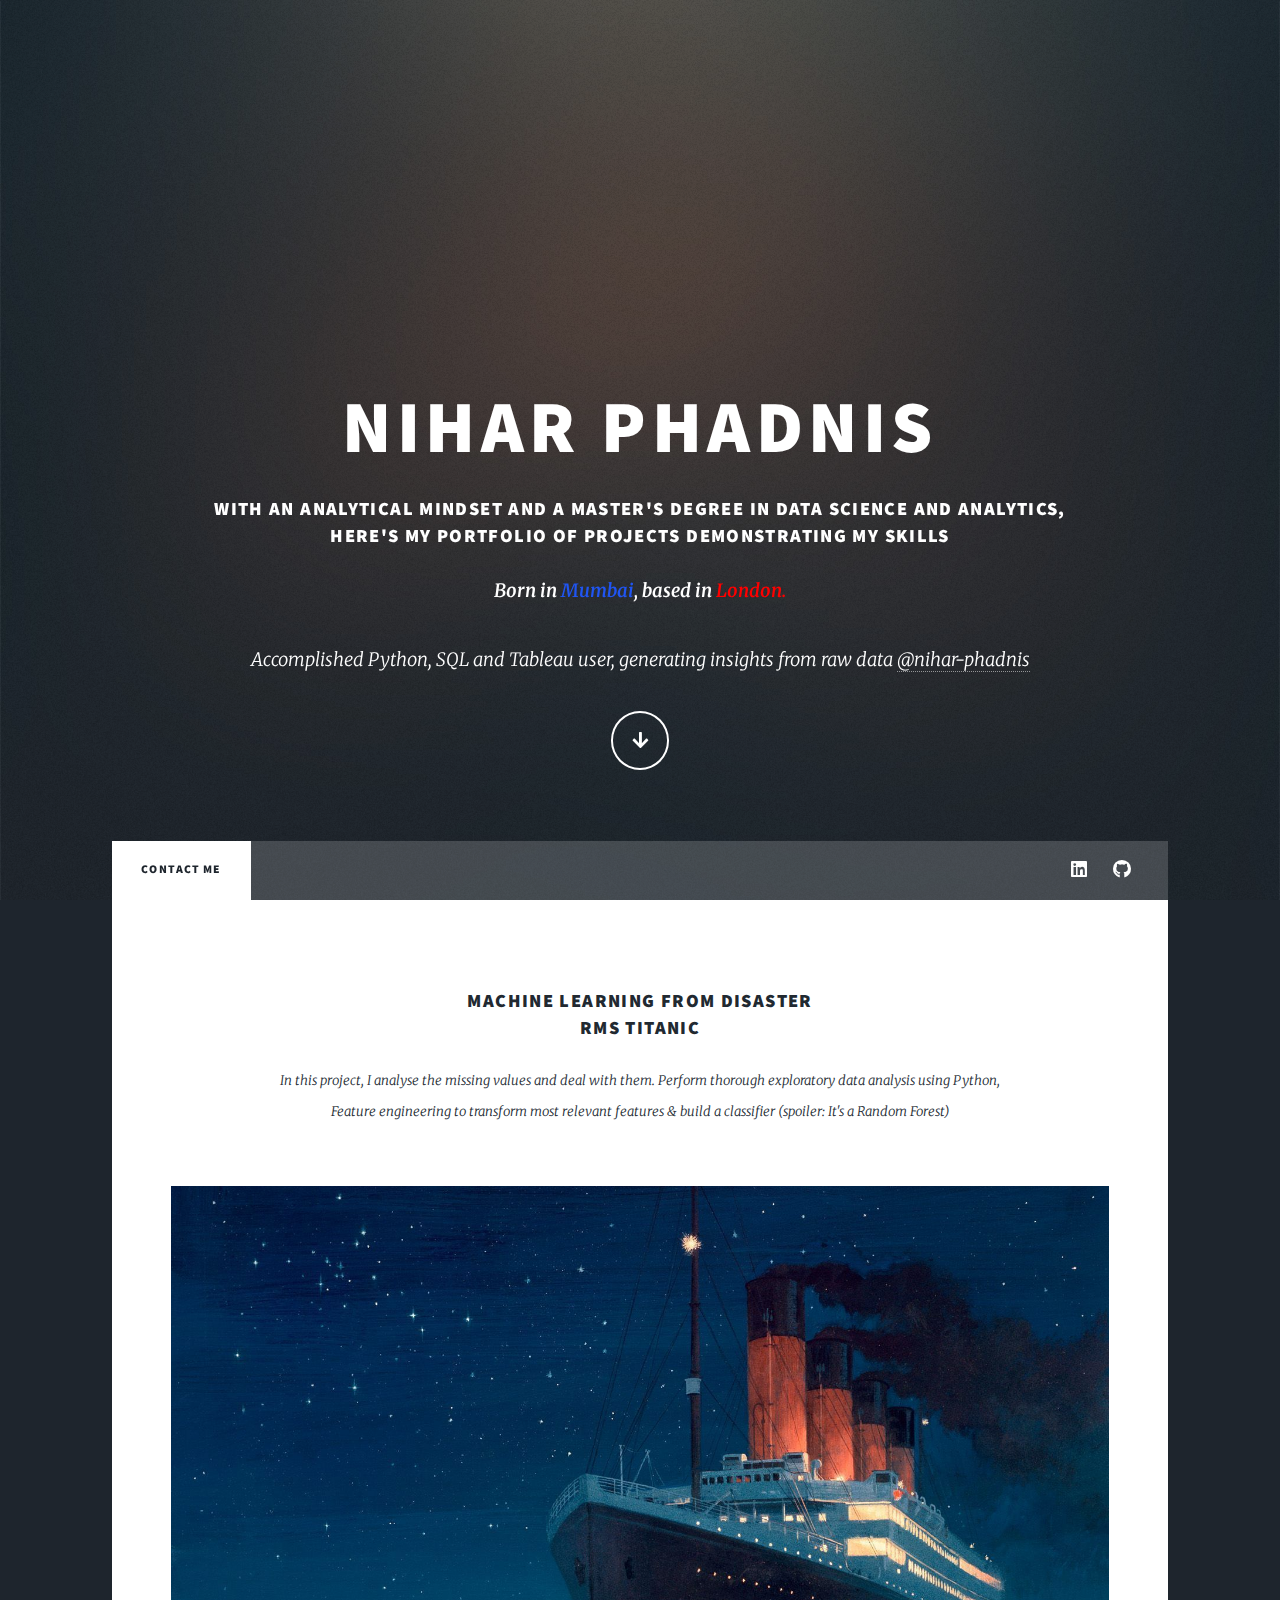
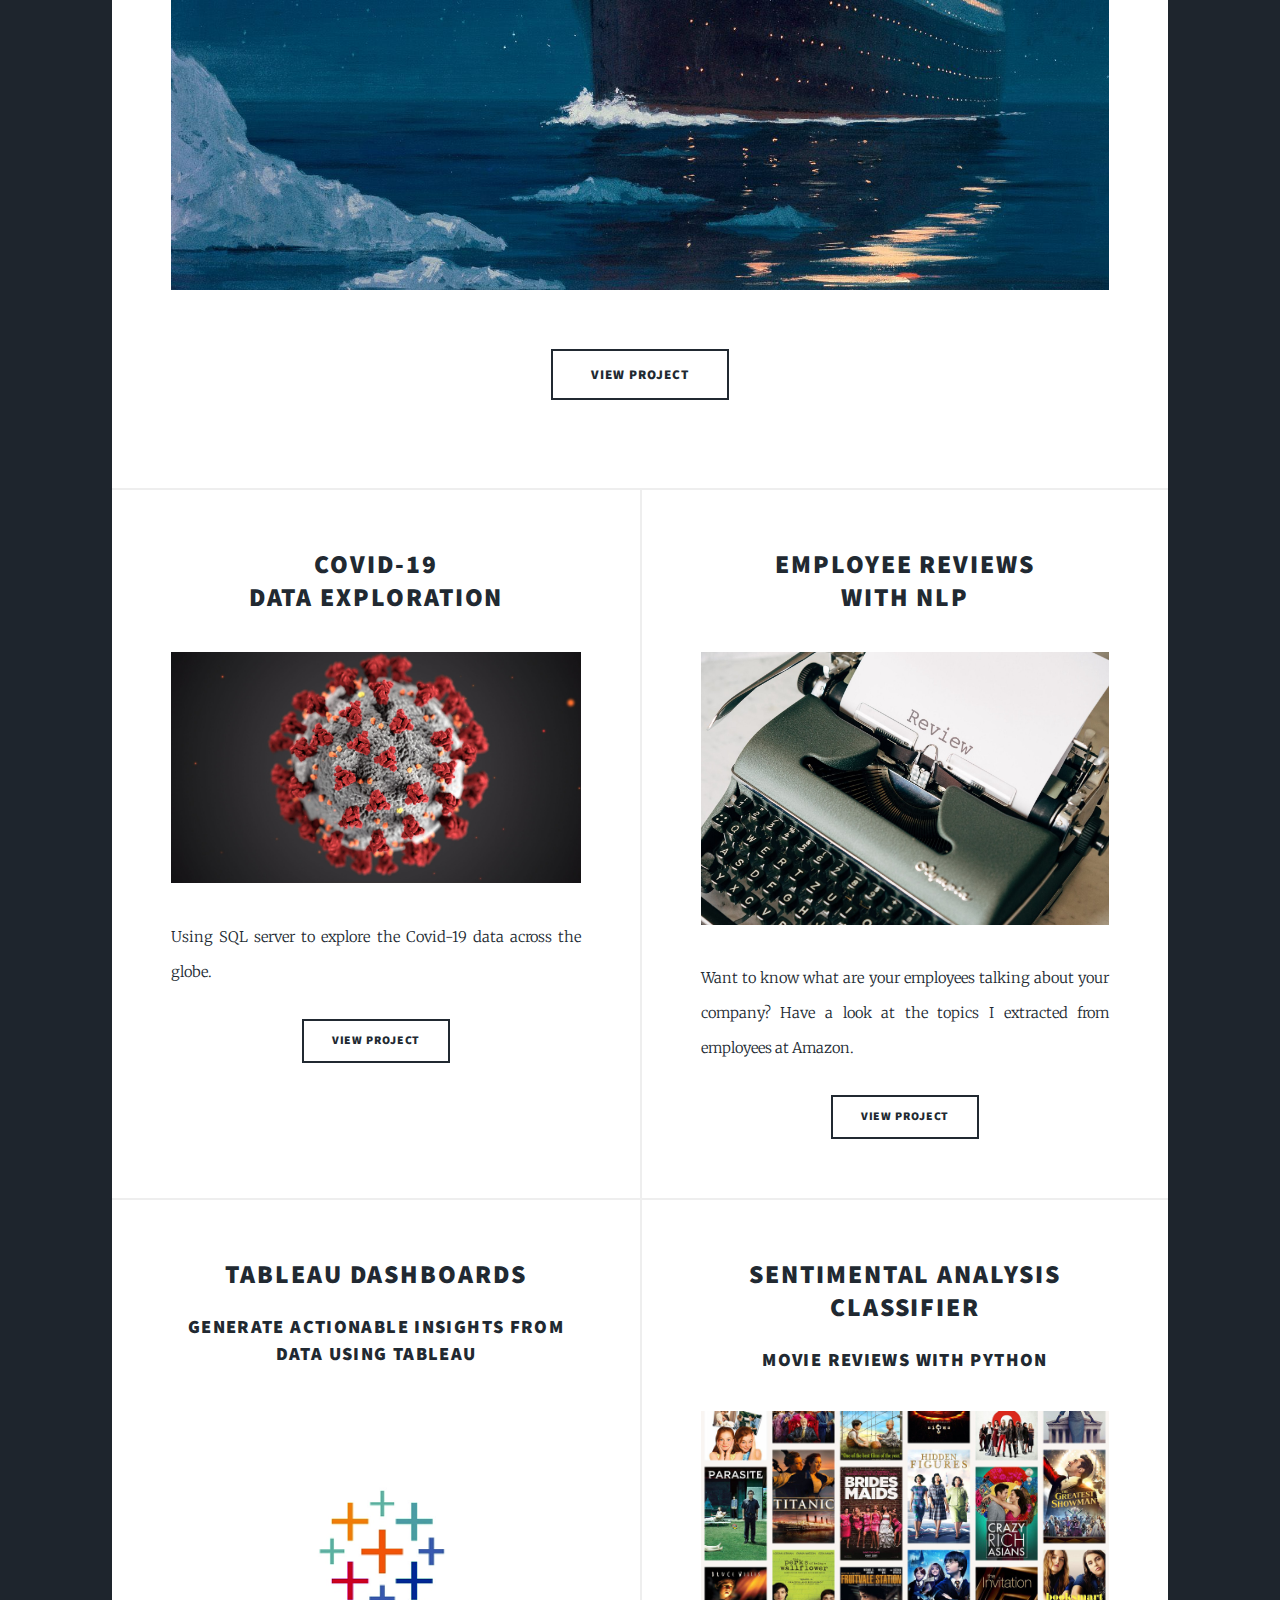
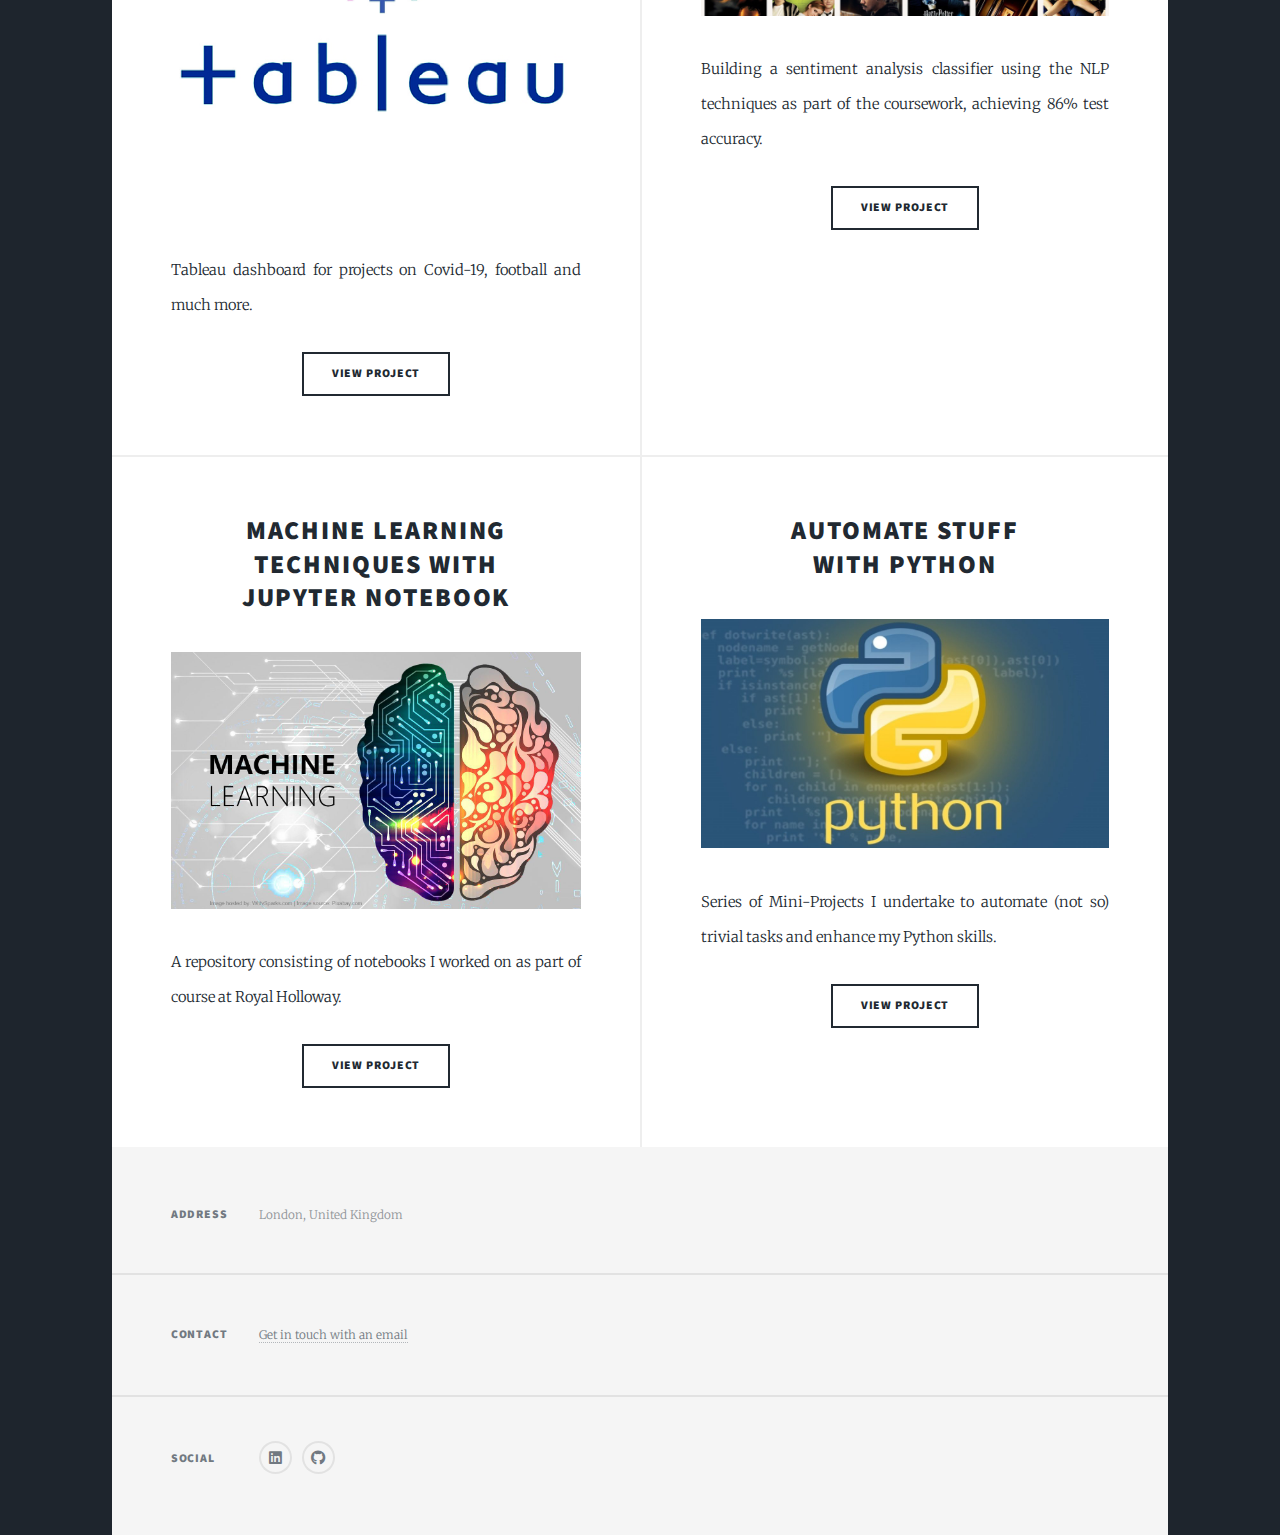
<file: index.html>
<!DOCTYPE HTML>
<!--
	Massively by HTML5 UP
	html5up.net | @ajlkn
	Free for personal and commercial use under the CCA 3.0 license (html5up.net/license)
-->
<html>
	<head>
		<title>Nihar's Portfolio</title>
		<meta charset="utf-8" />
		<meta name="viewport" content="width=device-width, initial-scale=1, user-scalable=no" />
		<link rel="stylesheet" href="assets/css/main.css" />
		<!-- Global site tag (gtag.js) - Google Analytics -->
		<script async src="https://www.googletagmanager.com/gtag/js?id=G-KE2RTZ4W8H"></script>
		<script>
 		 window.dataLayer = window.dataLayer || [];
  		function gtag(){dataLayer.push(arguments);}
  		gtag('js', new Date());

  		gtag('config', 'G-KE2RTZ4W8H');
		</script>
		<noscript><link rel="stylesheet" href="assets/css/noscript.css" /></noscript>
	</head>
	<body class="is-preload">

		<!-- Wrapper -->
			<div id="wrapper" class="fade-in">

				<!-- Intro -->
					<div id="intro">
						<h1> Nihar Phadnis<br /> </h1>
						<h3>With an analytical mindset and a master's degree in Data Science and Analytics, <br /> here's my Portfolio of projects demonstrating my skills <br /></h3> 
						<p><b> Born in <span style="color:rgb(32, 85, 243) "> Mumbai</span>, based in <span style="color:red">London.</span> <br /></b></p>
						<p>Accomplished Python, SQL and Tableau user, generating insights from raw data <a href="https://github.com/nihar-phadnis">@nihar-phadnis</a> <br />
						</p>
						<ul class="actions">
							<li><a href="#header" class="button icon solid solo fa-arrow-down scrolly">Continue</a></li>
						</ul>
					</div>

				<!-- Header -->
					<header id="header">
						<a style="color:yellow;" href="index.html" class="logo">Portfolio Projects</a>
					</header>

				<Nav>
					<nav id="nav">
						<ul class="links">
						<li class="active"><a href="mailto: niharphadnis22@gmail.com">Contact me</a></li>
						<!--<li><a href="generic.html">Generic Page</a></li>
							<li><a href="elements.html">Elements Reference</a></li> -->
						</ul> 
						<ul class="icons">
							<!-- <li><a href="#" class="icon brands fa-twitter"><span class="label">Twitter</span></a></li>-->
							<li><a href="https://www.linkedin.com/in/nihar-phadnis/" class="icon brands alt fa-linkedin"><span class="label">linkedin</span></a></li>
							<!--<li><a href="#" class="icon brands fa-instagram"><span class="label">Instagram</span></a></li> -->
							<li><a href="https://github.com/nihar-phadnis" class="icon brands fa-github"><span class="label">GitHub</span></a></li>
						</ul>
					</nav>

				<!-- Main -->
					<div id="main">

						<!-- Featured Post -->
							<article class="post featured">
								<header class="major">
		
									<h3><a href="https://github.com/nihar-phadnis/Titanic-Machine-learning-from-Disaster">Machine learning from Disaster<br />
									RMS Titanic</a></h3>
									<p>In this project, I analyse the missing values and deal with them. Perform thorough exploratory data analysis using Python, <br /> Feature engineering to transform most relevant features & build a classifier (spoiler: It's a Random Forest) </p>
								</header>
								<a href="https://github.com/nihar-phadnis/Titanic-Machine-learning-from-Disaster" class="image main"><img src="images/titanic.jpg" alt="" /></a>
								<ul class="actions special">
									<li><a href="https://github.com/nihar-phadnis/Titanic-Machine-learning-from-Disaster" class="button large">View Project</a></li>
								</ul>
							</article>

						<!-- Posts -->
							<section class="posts">
								<article>
									<header>
										
										<h2><a href="https://github.com/nihar-phadnis/SQL-/blob/main/Data%20Exploration.sql">Covid-19<br />
										Data Exploration</a></h2>
									</header>
									<a href="https://github.com/nihar-phadnis/SQL-/blob/main/Data%20Exploration.sql" class="image fit"><img src="images/covid.jpg" alt="" /></a>
									<p>Using SQL server to explore the Covid-19 data across the globe.</p>
									<ul class="actions special">
										<li><a href="https://github.com/nihar-phadnis/SQL-/blob/main/Data%20Exploration.sql" class="button">View Project</a></li>
									</ul>
								</article>
								<article>
									<header>
										
										<h2><a href="https://github.com/nihar-phadnis/Analysing-employee-reviews-using-NLP-models-LDA-">Employee reviews <br />
											with NLP</a></h2>
									</header>
									<a href="https://github.com/nihar-phadnis/Analysing-employee-reviews-using-NLP-models-LDA-" class="image fit"><img src="images/employee_review.jpg" alt="" /></a>
									<p>Want to know what are your employees talking about your company? Have a look at the topics I extracted from employees at Amazon.</p>
									<ul class="actions special">
										<li><a href="https://github.com/nihar-phadnis/Analysing-employee-reviews-using-NLP-models-LDA-" class="button">View Project</a></li>
									</ul>
								</article>
								<article>
									<header>
								
										<h2><a href="https://public.tableau.com/app/profile/nihar.phadnis#!/?newProfile=&activeTab=0">Tableau Dashboards<br /></a></h2>
										<h3> Generate actionable insights from Data using Tableau </h3>
									</header>
									<a href="https://public.tableau.com/app/profile/nihar.phadnis#!/?newProfile=&activeTab=0" class="image fit"><img src="images/Tableau.jpg" alt="" /></a>
									<p>Tableau dashboard for projects on Covid-19, football and much more.</p>
									<ul class="actions special">
										<li><a href="https://public.tableau.com/app/profile/nihar.phadnis#!/?newProfile=&activeTab=0" class="button">View Project</a></li>
									</ul>
								</article>
								<article>
									<header>
										
										<h2><a href="https://github.com/nihar-phadnis/Jupyter-Notebooks-and-Python/blob/main/sentiment_analysis.ipynb">Sentimental analysis classifier<br /></a></h2>
										<h3>Movie reviews with Python</h3>
									</header>
									<a href="https://github.com/nihar-phadnis/Jupyter-Notebooks-and-Python/blob/main/sentiment_analysis.ipynb" class="image fit"><img src="images/movies.jpg" alt="" /></a>
									<p>Building a sentiment analysis classifier using the NLP techniques as part of the coursework, achieving 86% test accuracy.</p>
									<ul class="actions special">
										<li><a href="https://github.com/nihar-phadnis/Jupyter-Notebooks-and-Python/blob/main/sentiment_analysis.ipynb" class="button">View Project</a></li>
									</ul>
								</article>
								<article>
									<header>
										<h2><a href="https://github.com/nihar-phadnis/Jupyter-Notebooks-and-Python">Machine learning techniques with <br />
										Jupyter Notebook</a></h2>
									</header>
									<a href="https://github.com/nihar-phadnis/Jupyter-Notebooks-and-Python" class="image fit"><img src="images/ml.jpg" alt="" /></a>
									<p>A repository consisting of notebooks I worked on as part of course at Royal Holloway.</p>
									<ul class="actions special">
										<li><a href="https://github.com/nihar-phadnis/Jupyter-Notebooks-and-Python" class="button">View Project</a></li>
									</ul>
								</article>
								<article>
									<header>
										<h2><a href="https://github.com/nihar-phadnis/Automate-stuff-using-python">Automate Stuff<br />
										with Python</a></h2>
									</header>
									<a href="https://github.com/nihar-phadnis/Automate-stuff-using-python" class="image fit"><img src="images/python.jpg" alt="" /></a>
									<p>Series of Mini-Projects I undertake to automate (not so) trivial tasks and enhance my Python skills.</p>
									<ul class="actions special">
										<li><a href="https://github.com/nihar-phadnis/Automate-stuff-using-python" class="button">View Project</a></li>
									</ul>
								</article>
							</section>

						<!-- Footer -->
							<!-- <footer>
								<div class="pagination">
									<a href="#" class="previous">Prev</a>
									<a href="#" class="page active">1</a>
									<a href="#" class="page">2</a>
									<a href="#" class="page">3</a>
									<span class="extra">&hellip;</span>
									<a href="#" class="page">8</a>
									<a href="#" class="page">9</a>
									<a href="#" class="page">10</a>
									<a href="#" class="next">Next</a>
								</div>
							</footer> -->

					</div>

				<!-- Footer -->
					<footer id="footer">
						<!-- <section>
							<form method="post" action="#">
								<div class="fields">
									<div class="field">
										<label for="name">Name</label>
										<input type="text" name="name" id="name" />
									</div>
									<div class="field">
										<label for="email">Email</label>
										<input type="text" name="email" id="email" />
									</div>
									<div class="field">
										<label for="message">Message</label>
										<textarea name="message" id="message" rows="3"></textarea>
									</div>
								</div>
								<ul class="actions">
									<li><input type="submit" value="Send Message" /></li>
								</ul>
							</form>
						</section> -->
						<section class="split contact">
							<section class="alt">
								<h3>Address</h3>
								<p>London, United Kingdom</p>
							</section>
							<!-- <section>
								<h3>Phone</h3>
								<p><a href="#">(000) 000-0000</a></p> 
							</section> -->
							<section>
								<h3>Contact</h3>
								<p><a href="mailto:niharphadnis22@gmail.com">Get in touch with an email</a></p>
							</section>
							<section>
								<h3>Social</h3>
								<ul class="icons alt">
									<!-- <li><a href="#" class="icon brands alt fa-twitter"><span class="label">Twitter</span></a></li> -->
									<li><a href="https://www.linkedin.com/in/nihar-phadnis/" class="icon brands alt fa-linkedin"><span class="label">linkedin</span></a></li>
									<!-- <li><a href="#" class="icon brands alt fa-instagram"><span class="label">Instagram</span></a></li> -->
									<li><a href="https://github.com/nihar-phadnis" class="icon brands alt fa-github"><span class="label">GitHub</span></a></li>
								</ul>
							</section>
						</section>
					</footer>

				<!-- Copyright -->
					<!-- <div id="copyright">
						<ul><li>&copy; Untitled</li><li>Design: <a href="https://html5up.net">HTML5 UP</a></li></ul>
					</div> -->

			</div>

		<!-- Scripts -->
			<script src="assets/js/jquery.min.js"></script>
			<script src="assets/js/jquery.scrollex.min.js"></script>
			<script src="assets/js/jquery.scrolly.min.js"></script>
			<script src="assets/js/browser.min.js"></script>
			<script src="assets/js/breakpoints.min.js"></script>
			<script src="assets/js/util.js"></script>
			<script src="assets/js/main.js"></script>

	</body>
</html>
</file>
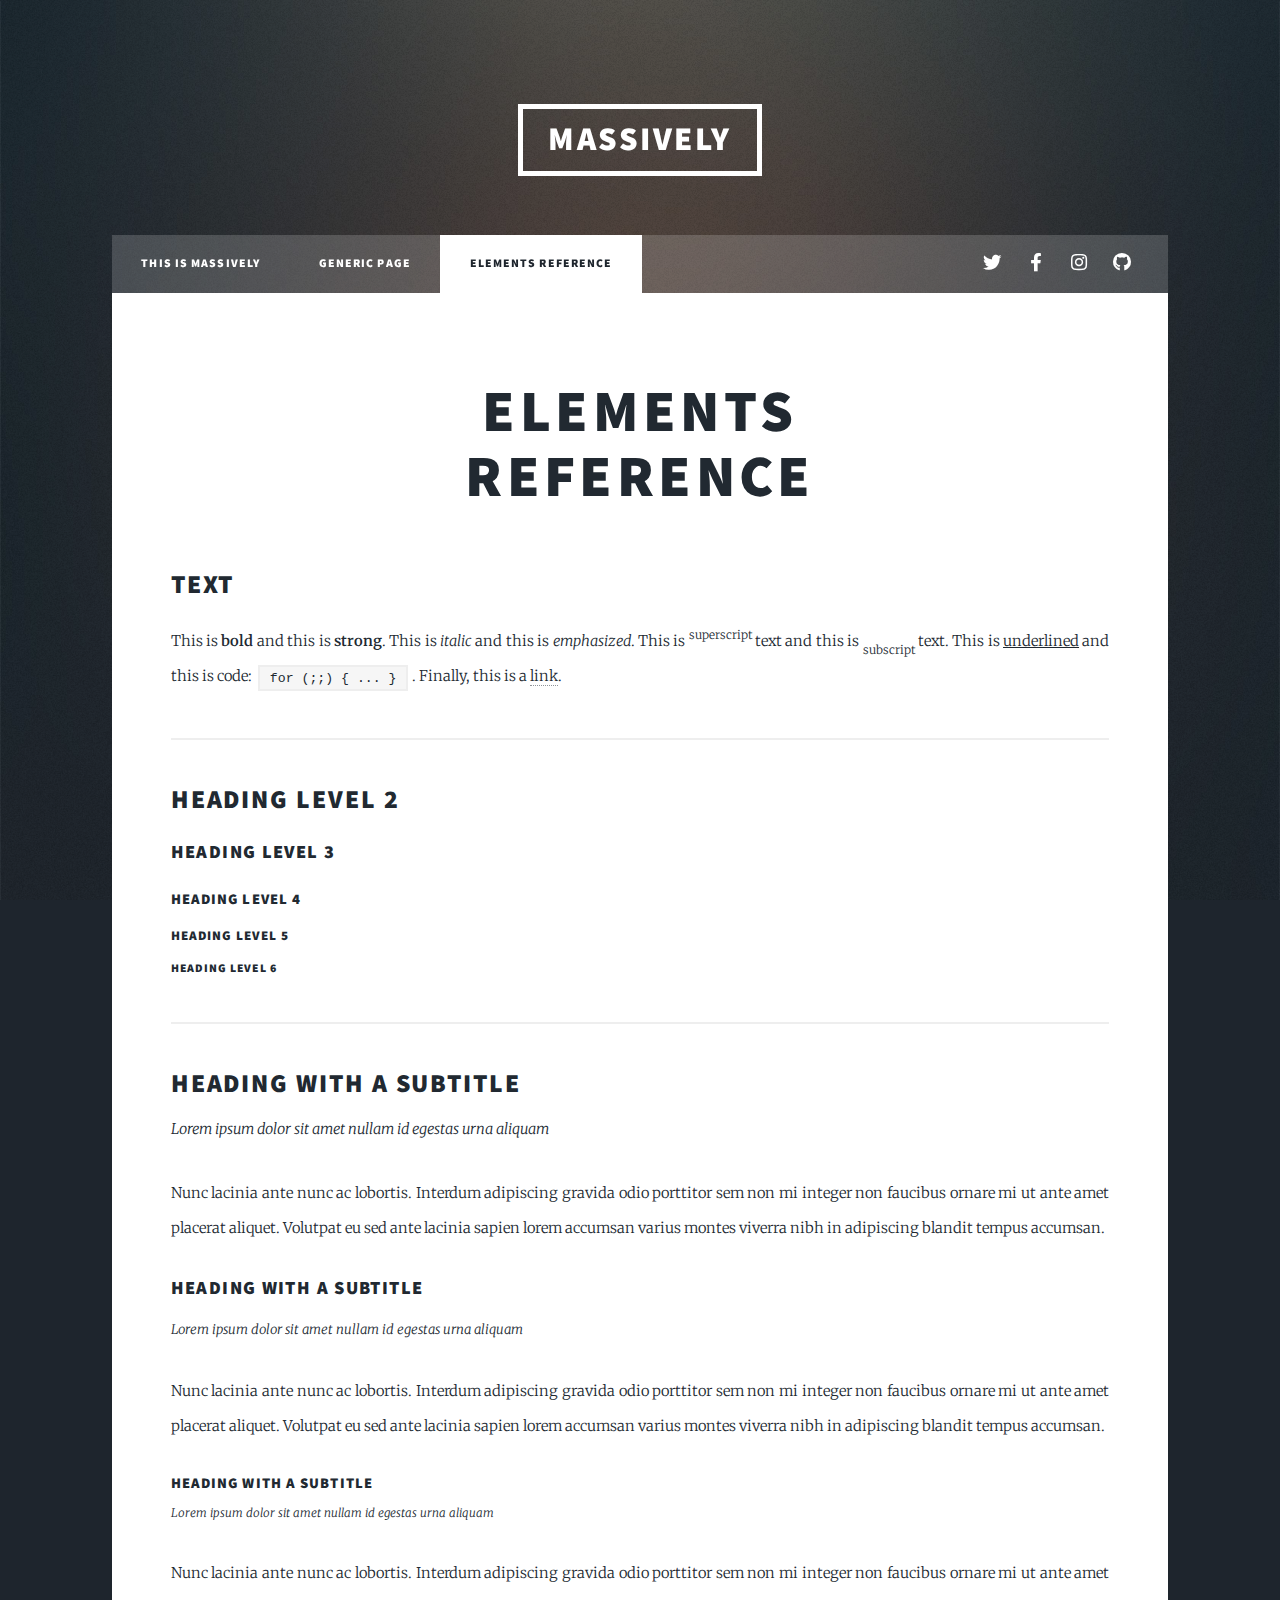
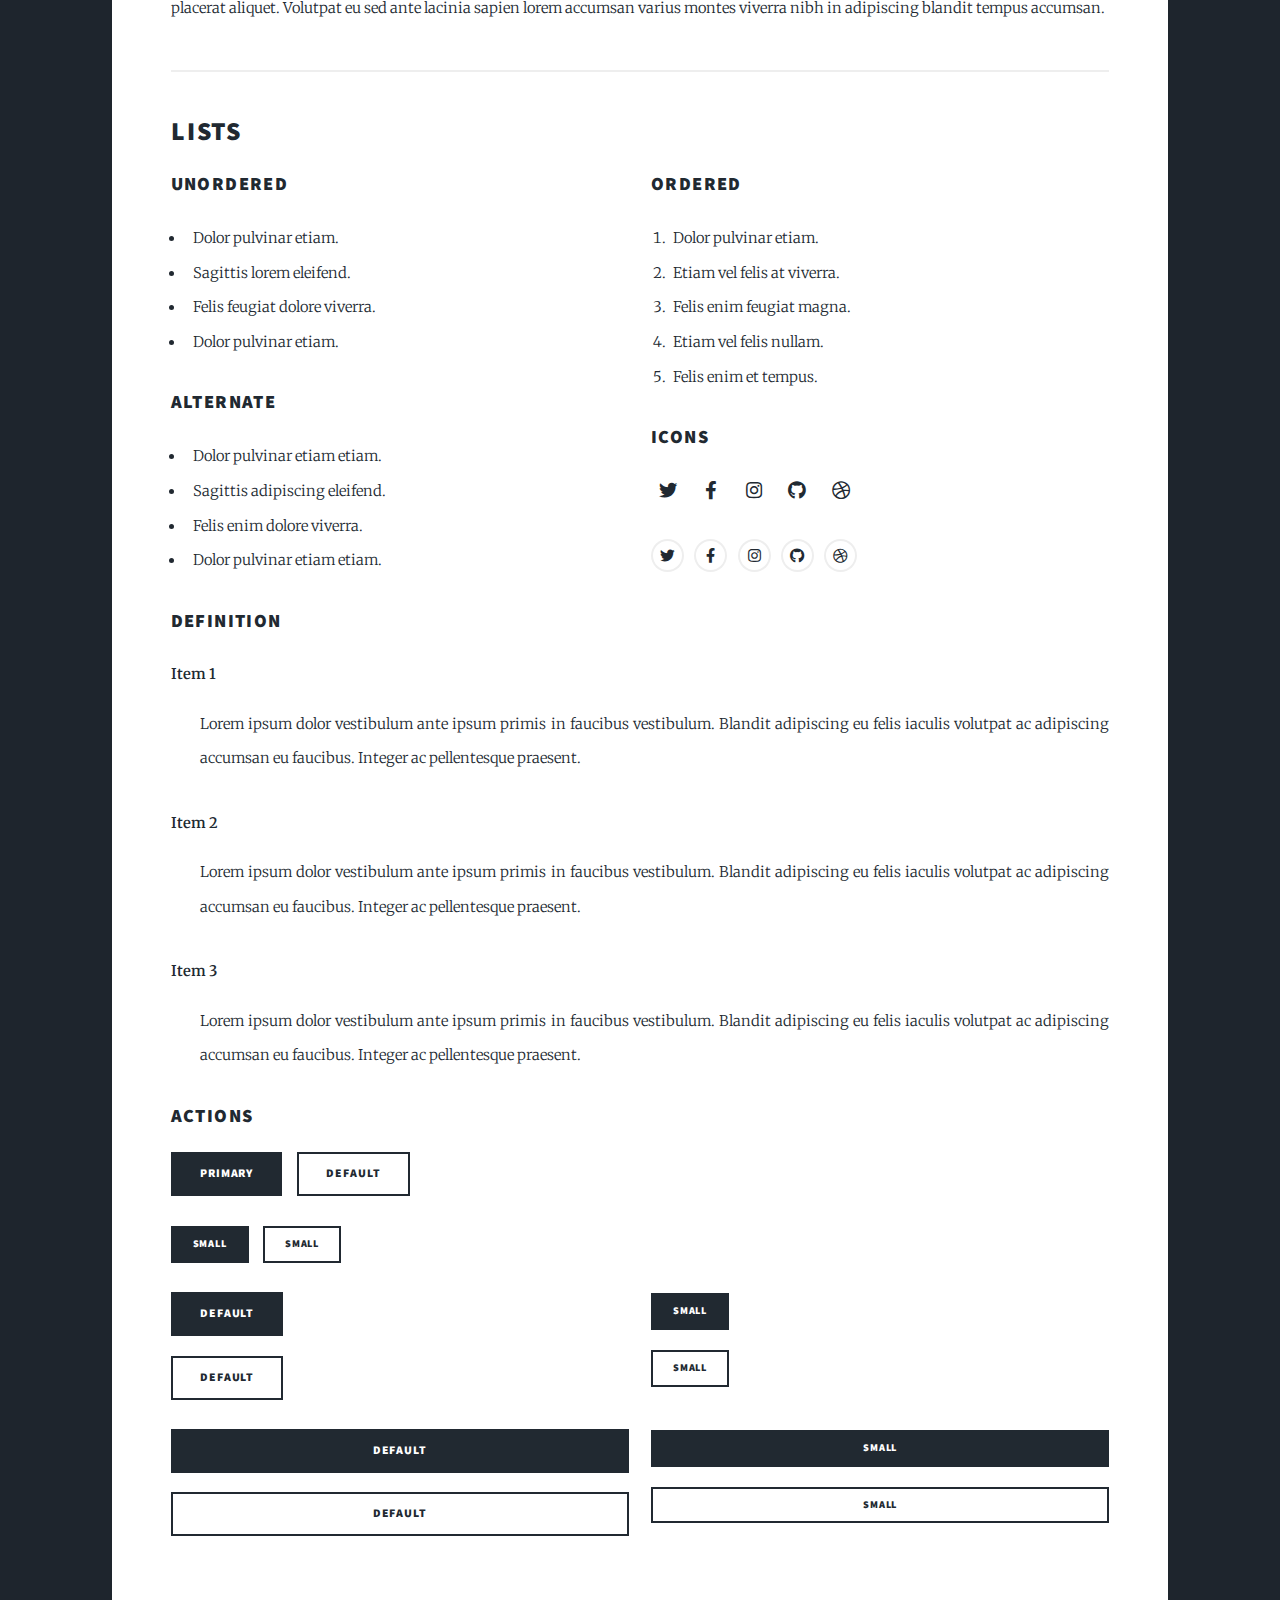
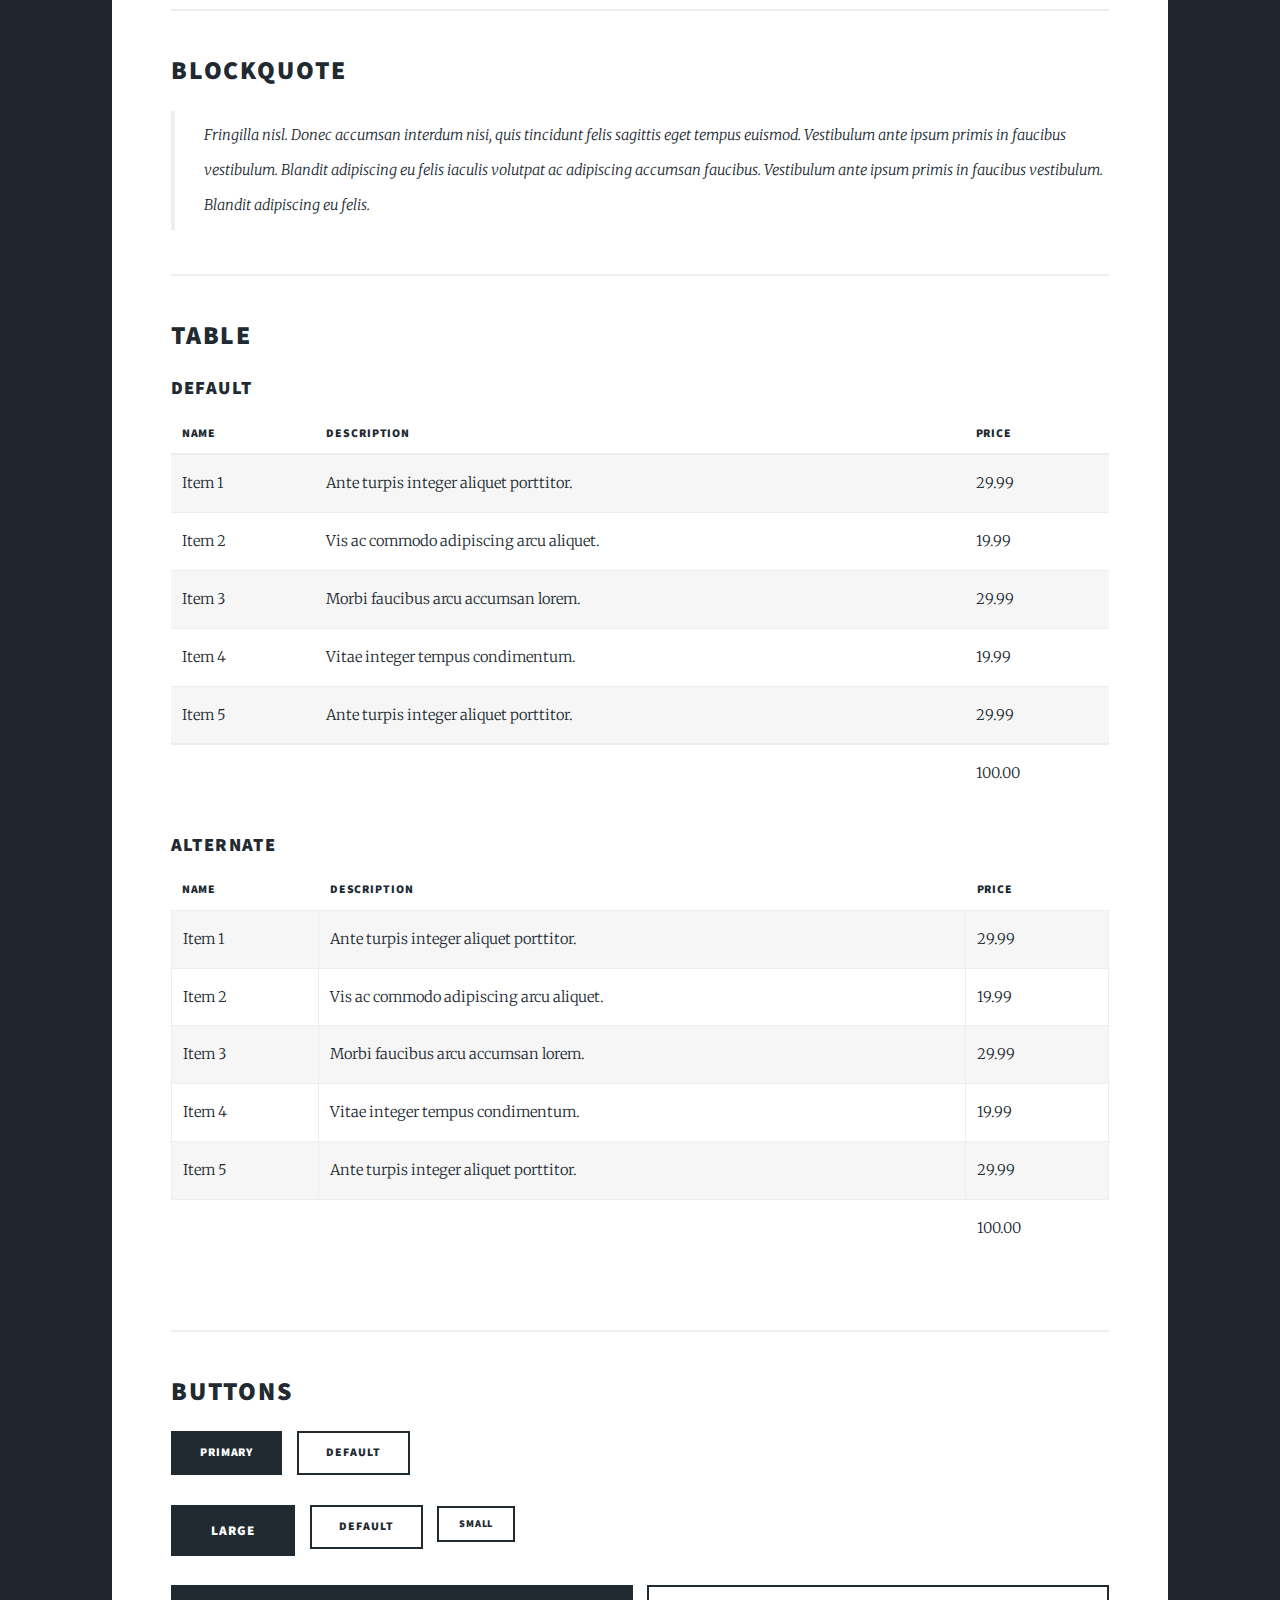
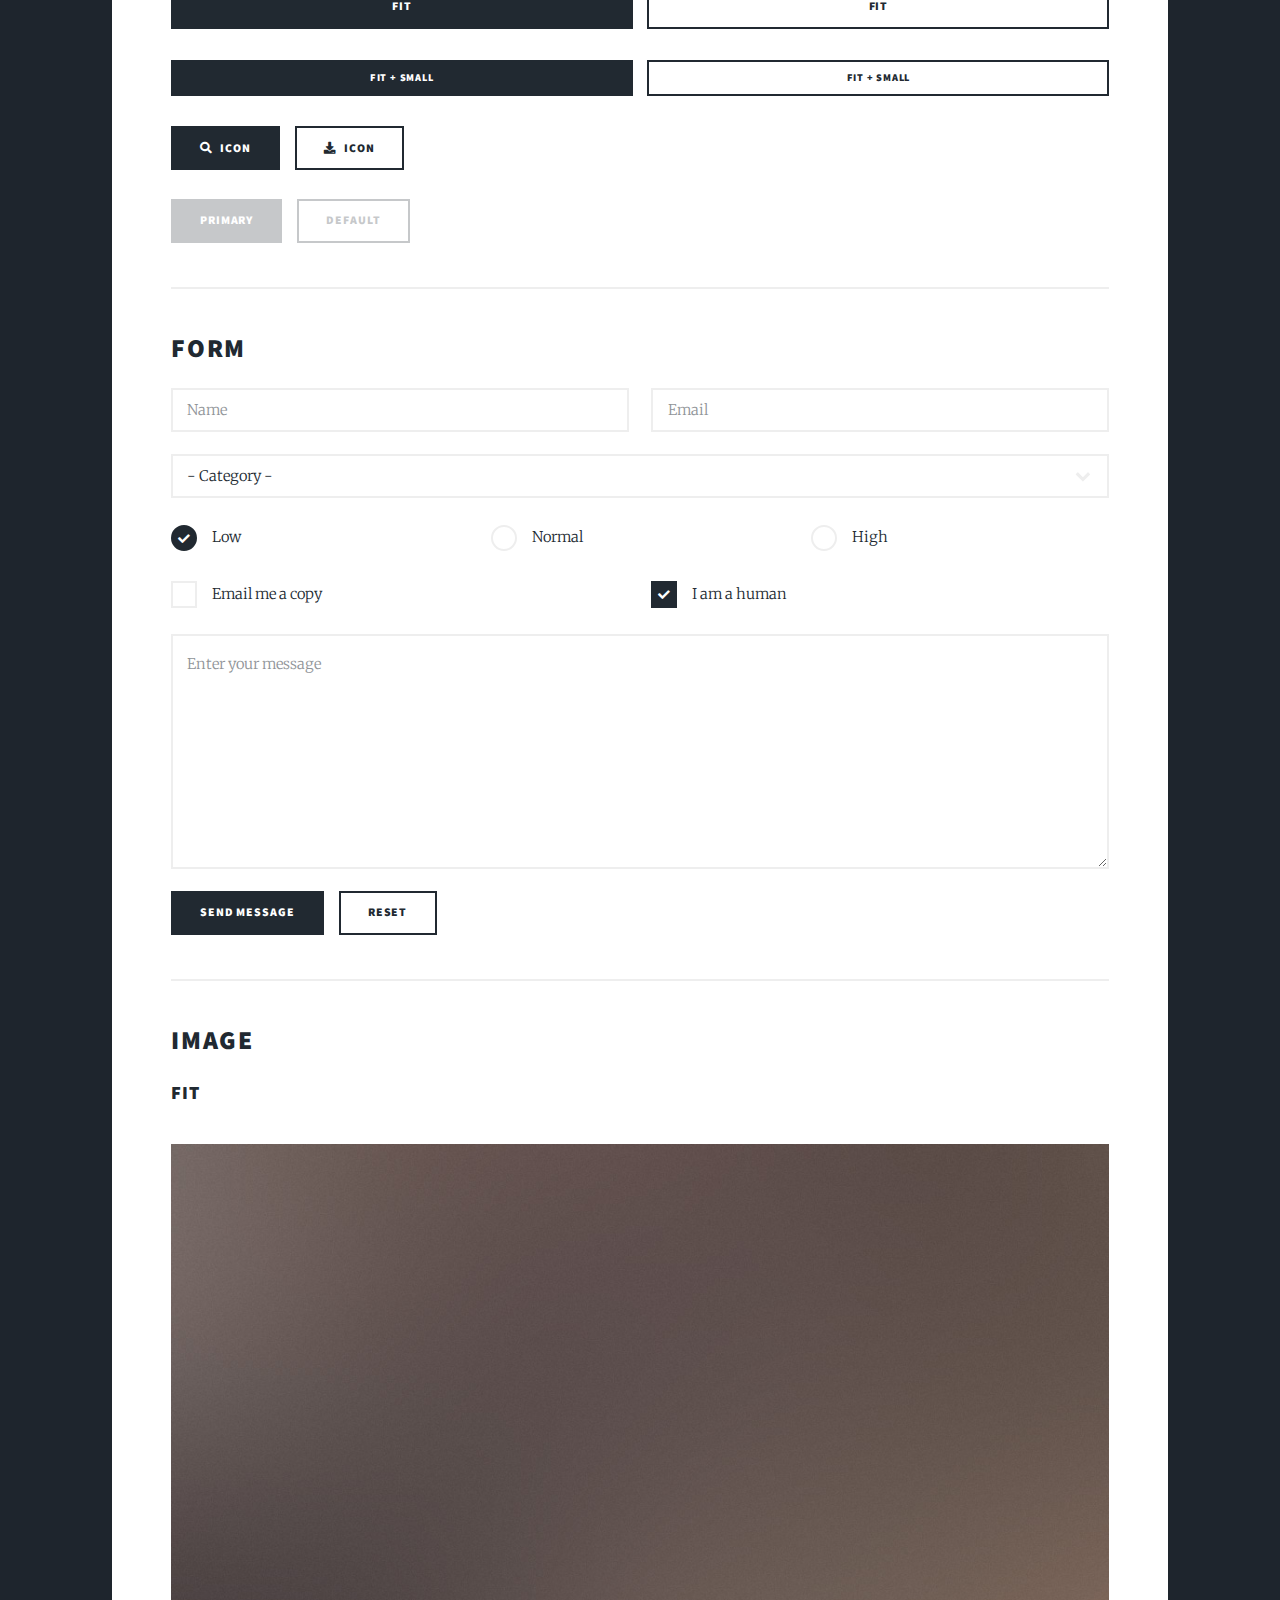
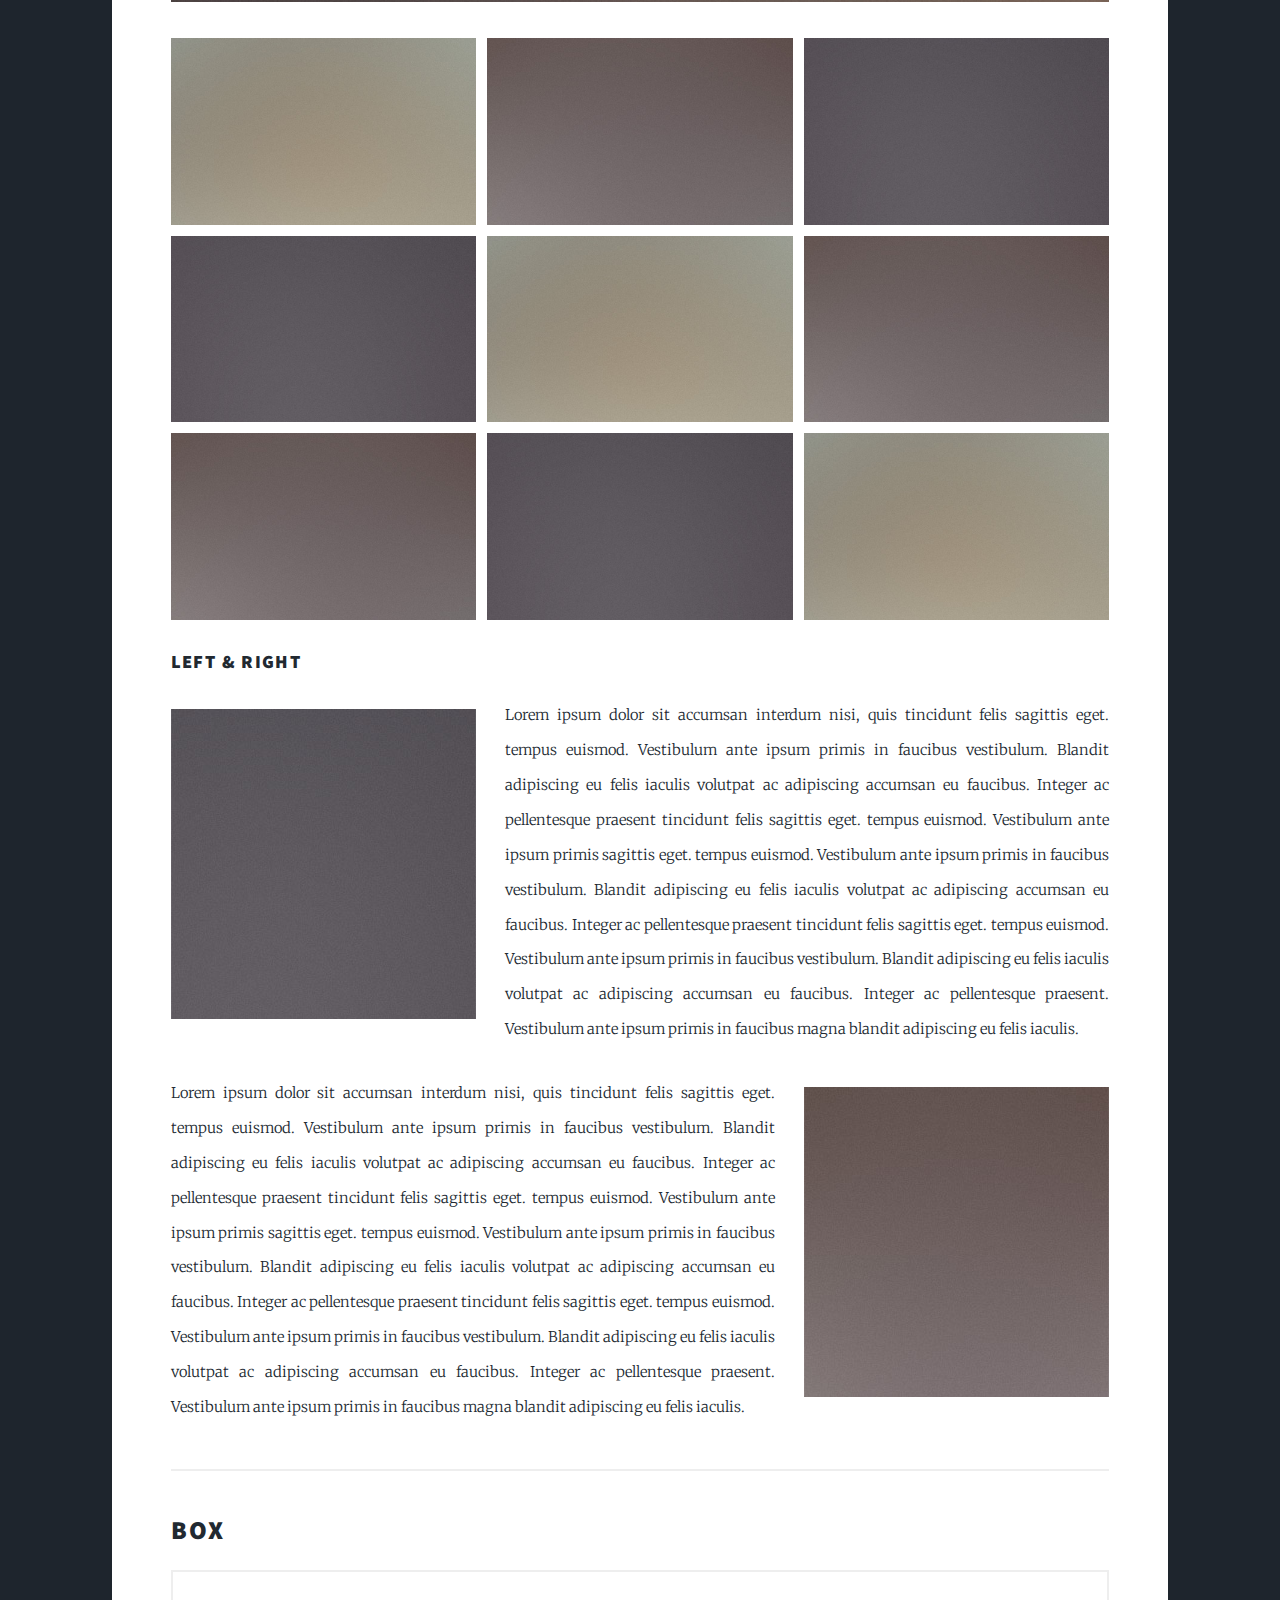
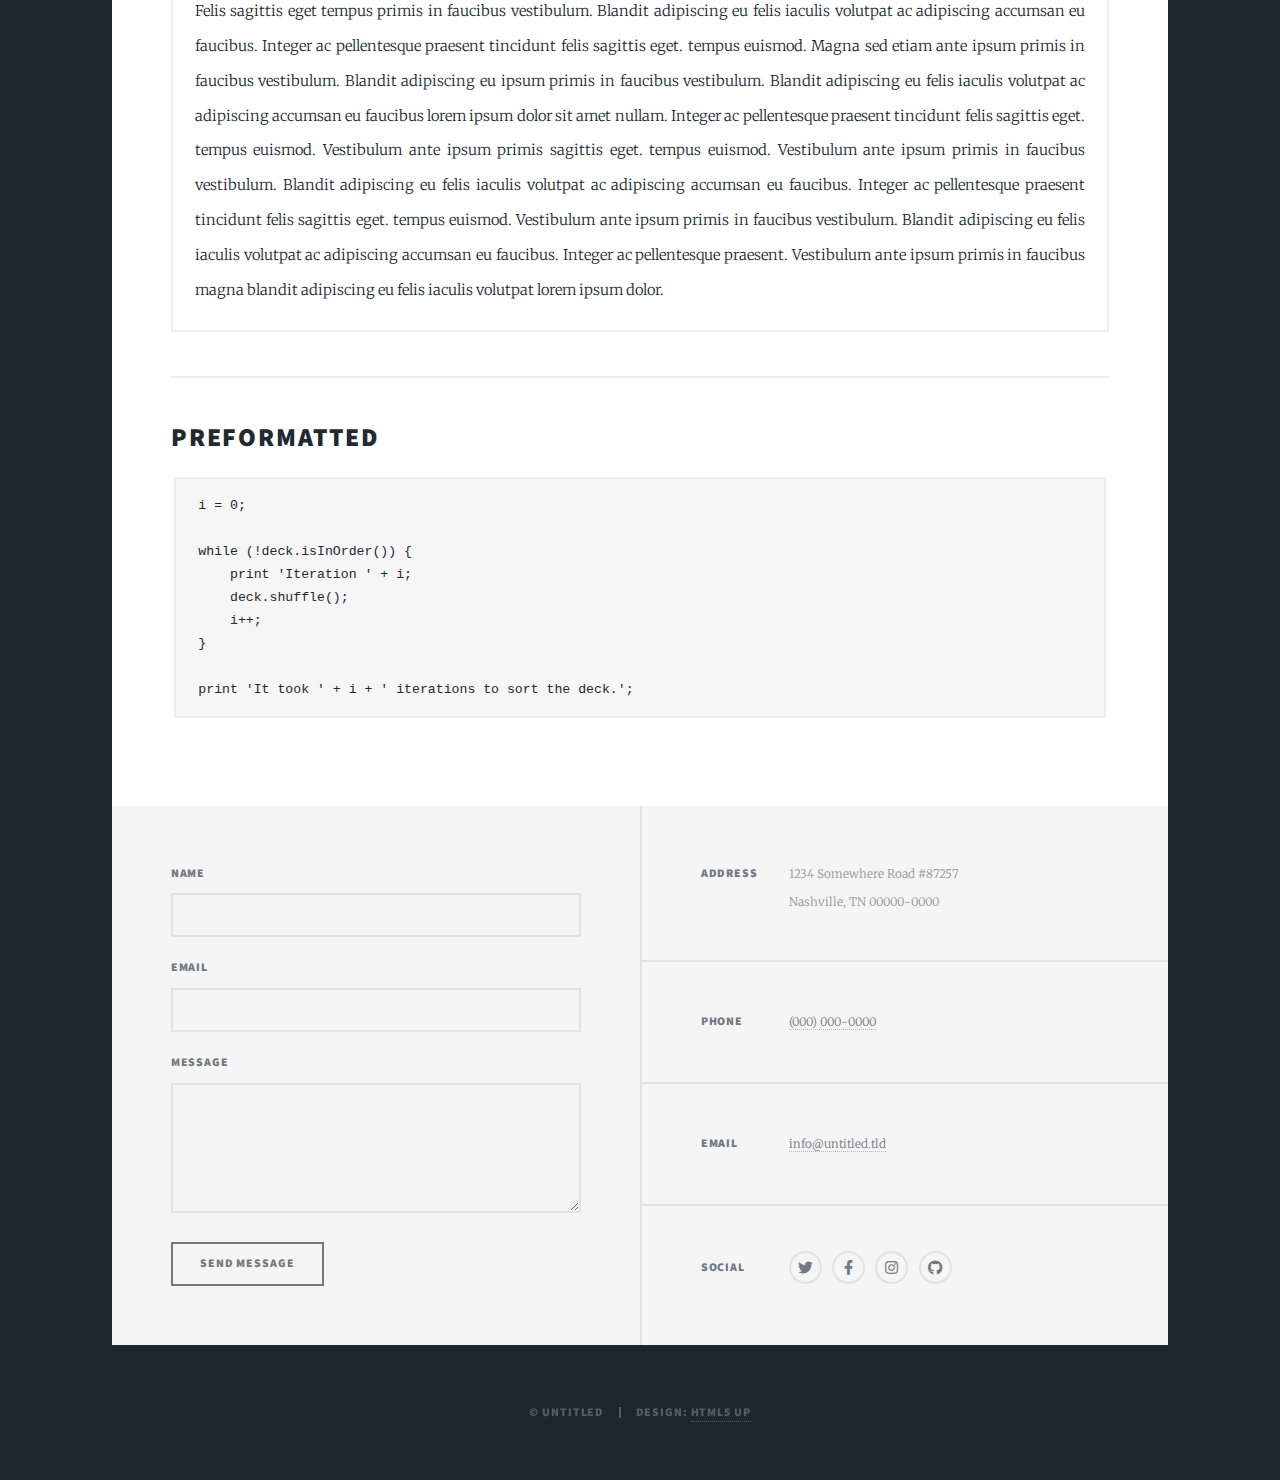
<file: elements.html>
<!DOCTYPE HTML>
<!--
	Massively by HTML5 UP
	html5up.net | @ajlkn
	Free for personal and commercial use under the CCA 3.0 license (html5up.net/license)
-->
<html>
	<head>
		<title>Elements Reference - Massively by HTML5 UP</title>
		<meta charset="utf-8" />
		<meta name="viewport" content="width=device-width, initial-scale=1, user-scalable=no" />
		<link rel="stylesheet" href="assets/css/main.css" />
		<noscript><link rel="stylesheet" href="assets/css/noscript.css" /></noscript>
	</head>
	<body class="is-preload">

		<!-- Wrapper -->
			<div id="wrapper">

				<!-- Header -->
					<header id="header">
						<a href="index.html" class="logo">Massively</a>
					</header>

				<!-- Nav -->
					<nav id="nav">
						<ul class="links">
							<li><a href="index.html">This is Massively</a></li>
							<li><a href="generic.html">Generic Page</a></li>
							<li class="active"><a href="elements.html">Elements Reference</a></li>
						</ul>
						<ul class="icons">
							<li><a href="#" class="icon brands fa-twitter"><span class="label">Twitter</span></a></li>
							<li><a href="#" class="icon brands fa-facebook-f"><span class="label">Facebook</span></a></li>
							<li><a href="#" class="icon brands fa-instagram"><span class="label">Instagram</span></a></li>
							<li><a href="#" class="icon brands fa-github"><span class="label">GitHub</span></a></li>
						</ul>
					</nav>

				<!-- Main -->
					<div id="main">

						<!-- Post -->
							<section class="post">
								<header class="major">
									<h1>Elements<br />
									Reference</h1>
								</header>

								<!-- Text stuff -->
									<h2>Text</h2>
									<p>This is <b>bold</b> and this is <strong>strong</strong>. This is <i>italic</i> and this is <em>emphasized</em>.
									This is <sup>superscript</sup> text and this is <sub>subscript</sub> text.
									This is <u>underlined</u> and this is code: <code>for (;;) { ... }</code>.
									Finally, this is a <a href="#">link</a>.</p>
									<hr />
									<h2>Heading Level 2</h2>
									<h3>Heading Level 3</h3>
									<h4>Heading Level 4</h4>
									<h5>Heading Level 5</h5>
									<h6>Heading Level 6</h6>
									<hr />
									<header>
										<h2>Heading with a Subtitle</h2>
										<p>Lorem ipsum dolor sit amet nullam id egestas urna aliquam</p>
									</header>
									<p>Nunc lacinia ante nunc ac lobortis. Interdum adipiscing gravida odio porttitor sem non mi integer non faucibus ornare mi ut ante amet placerat aliquet. Volutpat eu sed ante lacinia sapien lorem accumsan varius montes viverra nibh in adipiscing blandit tempus accumsan.</p>
									<header>
										<h3>Heading with a Subtitle</h3>
										<p>Lorem ipsum dolor sit amet nullam id egestas urna aliquam</p>
									</header>
									<p>Nunc lacinia ante nunc ac lobortis. Interdum adipiscing gravida odio porttitor sem non mi integer non faucibus ornare mi ut ante amet placerat aliquet. Volutpat eu sed ante lacinia sapien lorem accumsan varius montes viverra nibh in adipiscing blandit tempus accumsan.</p>
									<header>
										<h4>Heading with a Subtitle</h4>
										<p>Lorem ipsum dolor sit amet nullam id egestas urna aliquam</p>
									</header>
									<p>Nunc lacinia ante nunc ac lobortis. Interdum adipiscing gravida odio porttitor sem non mi integer non faucibus ornare mi ut ante amet placerat aliquet. Volutpat eu sed ante lacinia sapien lorem accumsan varius montes viverra nibh in adipiscing blandit tempus accumsan.</p>

									<hr />

								<!-- Lists -->
									<h2>Lists</h2>
									<div class="row">
										<div class="col-6 col-12-small">

											<h3>Unordered</h3>
											<ul>
												<li>Dolor pulvinar etiam.</li>
												<li>Sagittis lorem eleifend.</li>
												<li>Felis feugiat dolore viverra.</li>
												<li>Dolor pulvinar etiam.</li>
											</ul>

											<h3>Alternate</h3>
											<ul class="alt">
												<li>Dolor pulvinar etiam etiam.</li>
												<li>Sagittis adipiscing eleifend.</li>
												<li>Felis enim dolore viverra.</li>
												<li>Dolor pulvinar etiam etiam.</li>
											</ul>

										</div>
										<div class="col-6 col-12-small">

											<h3>Ordered</h3>
											<ol>
												<li>Dolor pulvinar etiam.</li>
												<li>Etiam vel felis at viverra.</li>
												<li>Felis enim feugiat magna.</li>
												<li>Etiam vel felis nullam.</li>
												<li>Felis enim et tempus.</li>
											</ol>

											<h3>Icons</h3>
											<ul class="icons">
												<li><a href="#" class="icon brands fa-twitter"><span class="label">Twitter</span></a></li>
												<li><a href="#" class="icon brands fa-facebook-f"><span class="label">Facebook</span></a></li>
												<li><a href="#" class="icon brands fa-instagram"><span class="label">Instagram</span></a></li>
												<li><a href="#" class="icon brands fa-github"><span class="label">Github</span></a></li>
												<li><a href="#" class="icon brands fa-dribbble"><span class="label">Dribbble</span></a></li>
											</ul>
											<ul class="icons alt">
												<li><a href="#" class="icon brands alt fa-twitter"><span class="label">Twitter</span></a></li>
												<li><a href="#" class="icon brands alt fa-facebook-f"><span class="label">Facebook</span></a></li>
												<li><a href="#" class="icon brands alt fa-instagram"><span class="label">Instagram</span></a></li>
												<li><a href="#" class="icon brands alt fa-github"><span class="label">Github</span></a></li>
												<li><a href="#" class="icon brands alt fa-dribbble"><span class="label">Dribbble</span></a></li>
											</ul>

										</div>
									</div>
									<h3>Definition</h3>
									<dl>
										<dt>Item 1</dt>
										<dd>
											<p>Lorem ipsum dolor vestibulum ante ipsum primis in faucibus vestibulum. Blandit adipiscing eu felis iaculis volutpat ac adipiscing accumsan eu faucibus. Integer ac pellentesque praesent.</p>
										</dd>
										<dt>Item 2</dt>
										<dd>
											<p>Lorem ipsum dolor vestibulum ante ipsum primis in faucibus vestibulum. Blandit adipiscing eu felis iaculis volutpat ac adipiscing accumsan eu faucibus. Integer ac pellentesque praesent.</p>
										</dd>
										<dt>Item 3</dt>
										<dd>
											<p>Lorem ipsum dolor vestibulum ante ipsum primis in faucibus vestibulum. Blandit adipiscing eu felis iaculis volutpat ac adipiscing accumsan eu faucibus. Integer ac pellentesque praesent.</p>
										</dd>
									</dl>

									<h3>Actions</h3>
									<ul class="actions">
										<li><a href="#" class="button primary">Primary</a></li>
										<li><a href="#" class="button">Default</a></li>
									</ul>
									<ul class="actions small">
										<li><a href="#" class="button primary small">Small</a></li>
										<li><a href="#" class="button small">Small</a></li>
									</ul>
									<div class="row">
										<div class="col-6 col-12-small">
											<ul class="actions stacked">
												<li><a href="#" class="button primary">Default</a></li>
												<li><a href="#" class="button">Default</a></li>
											</ul>
										</div>
										<div class="col-6 col-12-small">
											<ul class="actions stacked">
												<li><a href="#" class="button primary small">Small</a></li>
												<li><a href="#" class="button small">Small</a></li>
											</ul>
										</div>
									</div>
									<div class="row">
										<div class="col-6 col-12-small">
											<ul class="actions stacked">
												<li><a href="#" class="button primary fit">Default</a></li>
												<li><a href="#" class="button fit">Default</a></li>
											</ul>
										</div>
										<div class="col-6 col-12-small">
											<ul class="actions stacked">
												<li><a href="#" class="button primary small fit">Small</a></li>
												<li><a href="#" class="button small fit">Small</a></li>
											</ul>
										</div>
									</div>

									<hr />

								<!-- Blockquote -->
									<h2>Blockquote</h2>
									<blockquote>Fringilla nisl. Donec accumsan interdum nisi, quis tincidunt felis sagittis eget tempus euismod. Vestibulum ante ipsum primis in faucibus vestibulum. Blandit adipiscing eu felis iaculis volutpat ac adipiscing accumsan faucibus. Vestibulum ante ipsum primis in faucibus vestibulum. Blandit adipiscing eu felis.</blockquote>

									<hr />

								<!-- Table -->
									<h2>Table</h2>

									<h3>Default</h3>
									<div class="table-wrapper">
										<table>
											<thead>
												<tr>
													<th>Name</th>
													<th>Description</th>
													<th>Price</th>
												</tr>
											</thead>
											<tbody>
												<tr>
													<td>Item 1</td>
													<td>Ante turpis integer aliquet porttitor.</td>
													<td>29.99</td>
												</tr>
												<tr>
													<td>Item 2</td>
													<td>Vis ac commodo adipiscing arcu aliquet.</td>
													<td>19.99</td>
												</tr>
												<tr>
													<td>Item 3</td>
													<td> Morbi faucibus arcu accumsan lorem.</td>
													<td>29.99</td>
												</tr>
												<tr>
													<td>Item 4</td>
													<td>Vitae integer tempus condimentum.</td>
													<td>19.99</td>
												</tr>
												<tr>
													<td>Item 5</td>
													<td>Ante turpis integer aliquet porttitor.</td>
													<td>29.99</td>
												</tr>
											</tbody>
											<tfoot>
												<tr>
													<td colspan="2"></td>
													<td>100.00</td>
												</tr>
											</tfoot>
										</table>
									</div>

									<h3>Alternate</h3>
									<div class="table-wrapper">
										<table class="alt">
											<thead>
												<tr>
													<th>Name</th>
													<th>Description</th>
													<th>Price</th>
												</tr>
											</thead>
											<tbody>
												<tr>
													<td>Item 1</td>
													<td>Ante turpis integer aliquet porttitor.</td>
													<td>29.99</td>
												</tr>
												<tr>
													<td>Item 2</td>
													<td>Vis ac commodo adipiscing arcu aliquet.</td>
													<td>19.99</td>
												</tr>
												<tr>
													<td>Item 3</td>
													<td> Morbi faucibus arcu accumsan lorem.</td>
													<td>29.99</td>
												</tr>
												<tr>
													<td>Item 4</td>
													<td>Vitae integer tempus condimentum.</td>
													<td>19.99</td>
												</tr>
												<tr>
													<td>Item 5</td>
													<td>Ante turpis integer aliquet porttitor.</td>
													<td>29.99</td>
												</tr>
											</tbody>
											<tfoot>
												<tr>
													<td colspan="2"></td>
													<td>100.00</td>
												</tr>
											</tfoot>
										</table>
									</div>

									<hr />

								<!-- Buttons -->
									<h2>Buttons</h2>
									<ul class="actions">
										<li><a href="#" class="button primary">Primary</a></li>
										<li><a href="#" class="button">Default</a></li>
									</ul>
									<ul class="actions">
										<li><a href="#" class="button primary large">Large</a></li>
										<li><a href="#" class="button">Default</a></li>
										<li><a href="#" class="button small">Small</a></li>
									</ul>
									<ul class="actions fit">
										<li><a href="#" class="button primary fit">Fit</a></li>
										<li><a href="#" class="button fit">Fit</a></li>
									</ul>
									<ul class="actions fit small">
										<li><a href="#" class="button primary fit small">Fit + Small</a></li>
										<li><a href="#" class="button fit small">Fit + Small</a></li>
									</ul>
									<ul class="actions">
										<li><a href="#" class="button primary icon solid fa-search">Icon</a></li>
										<li><a href="#" class="button icon solid fa-download">Icon</a></li>
									</ul>
									<ul class="actions">
										<li><span class="button primary disabled">Primary</span></li>
										<li><span class="button disabled">Default</span></li>
									</ul>

									<hr />

								<!-- Form -->
									<h2>Form</h2>

									<form method="post" action="#">
										<div class="row gtr-uniform">
											<div class="col-6 col-12-xsmall">
												<input type="text" name="demo-name" id="demo-name" value="" placeholder="Name" />
											</div>
											<div class="col-6 col-12-xsmall">
												<input type="email" name="demo-email" id="demo-email" value="" placeholder="Email" />
											</div>
											<!-- Break -->
											<div class="col-12">
												<select name="demo-category" id="demo-category">
													<option value="">- Category -</option>
													<option value="1">Manufacturing</option>
													<option value="1">Shipping</option>
													<option value="1">Administration</option>
													<option value="1">Human Resources</option>
												</select>
											</div>
											<!-- Break -->
											<div class="col-4 col-12-small">
												<input type="radio" id="demo-priority-low" name="demo-priority" checked>
												<label for="demo-priority-low">Low</label>
											</div>
											<div class="col-4 col-12-small">
												<input type="radio" id="demo-priority-normal" name="demo-priority">
												<label for="demo-priority-normal">Normal</label>
											</div>
											<div class="col-4 col-12-small">
												<input type="radio" id="demo-priority-high" name="demo-priority">
												<label for="demo-priority-high">High</label>
											</div>
											<!-- Break -->
											<div class="col-6 col-12-small">
												<input type="checkbox" id="demo-copy" name="demo-copy">
												<label for="demo-copy">Email me a copy</label>
											</div>
											<div class="col-6 col-12-small">
												<input type="checkbox" id="demo-human" name="demo-human" checked>
												<label for="demo-human">I am a human</label>
											</div>
											<!-- Break -->
											<div class="col-12">
												<textarea name="demo-message" id="demo-message" placeholder="Enter your message" rows="6"></textarea>
											</div>
											<!-- Break -->
											<div class="col-12">
												<ul class="actions">
													<li><input type="submit" value="Send Message" class="primary" /></li>
													<li><input type="reset" value="Reset" /></li>
												</ul>
											</div>
										</div>
									</form>

									<hr />

								<!-- Image -->
									<h2>Image</h2>

									<h3>Fit</h3>
									<span class="image fit"><img src="images/pic01.jpg" alt="" /></span>
									<div class="box alt">
										<div class="row gtr-50 gtr-uniform">
											<div class="col-4"><span class="image fit"><img src="images/pic02.jpg" alt="" /></span></div>
											<div class="col-4"><span class="image fit"><img src="images/pic03.jpg" alt="" /></span></div>
											<div class="col-4"><span class="image fit"><img src="images/pic04.jpg" alt="" /></span></div>
											<!-- Break -->
											<div class="col-4"><span class="image fit"><img src="images/pic04.jpg" alt="" /></span></div>
											<div class="col-4"><span class="image fit"><img src="images/pic02.jpg" alt="" /></span></div>
											<div class="col-4"><span class="image fit"><img src="images/pic03.jpg" alt="" /></span></div>
											<!-- Break -->
											<div class="col-4"><span class="image fit"><img src="images/pic03.jpg" alt="" /></span></div>
											<div class="col-4"><span class="image fit"><img src="images/pic04.jpg" alt="" /></span></div>
											<div class="col-4"><span class="image fit"><img src="images/pic02.jpg" alt="" /></span></div>
										</div>
									</div>

									<h3>Left &amp; Right</h3>
									<p><span class="image left"><img src="images/pic08.jpg" alt="" /></span>Lorem ipsum dolor sit accumsan interdum nisi, quis tincidunt felis sagittis eget. tempus euismod. Vestibulum ante ipsum primis in faucibus vestibulum. Blandit adipiscing eu felis iaculis volutpat ac adipiscing accumsan eu faucibus. Integer ac pellentesque praesent tincidunt felis sagittis eget. tempus euismod. Vestibulum ante ipsum primis sagittis eget. tempus euismod. Vestibulum ante ipsum primis in faucibus vestibulum. Blandit adipiscing eu felis iaculis volutpat ac adipiscing accumsan eu faucibus. Integer ac pellentesque praesent tincidunt felis sagittis eget. tempus euismod. Vestibulum ante ipsum primis in faucibus vestibulum. Blandit adipiscing eu felis iaculis volutpat ac adipiscing accumsan eu faucibus. Integer ac pellentesque praesent. Vestibulum ante ipsum primis in faucibus magna blandit adipiscing eu felis iaculis.</p>
									<p><span class="image right"><img src="images/pic09.jpg" alt="" /></span>Lorem ipsum dolor sit accumsan interdum nisi, quis tincidunt felis sagittis eget. tempus euismod. Vestibulum ante ipsum primis in faucibus vestibulum. Blandit adipiscing eu felis iaculis volutpat ac adipiscing accumsan eu faucibus. Integer ac pellentesque praesent tincidunt felis sagittis eget. tempus euismod. Vestibulum ante ipsum primis sagittis eget. tempus euismod. Vestibulum ante ipsum primis in faucibus vestibulum. Blandit adipiscing eu felis iaculis volutpat ac adipiscing accumsan eu faucibus. Integer ac pellentesque praesent tincidunt felis sagittis eget. tempus euismod. Vestibulum ante ipsum primis in faucibus vestibulum. Blandit adipiscing eu felis iaculis volutpat ac adipiscing accumsan eu faucibus. Integer ac pellentesque praesent. Vestibulum ante ipsum primis in faucibus magna blandit adipiscing eu felis iaculis.</p>

									<hr />

								<!-- Box -->
									<h2>Box</h2>
									<div class="box">
										<p>Felis sagittis eget tempus primis in faucibus vestibulum. Blandit adipiscing eu felis iaculis volutpat ac adipiscing accumsan eu faucibus. Integer ac pellentesque praesent tincidunt felis sagittis eget. tempus euismod. Magna sed etiam ante ipsum primis in faucibus vestibulum. Blandit adipiscing eu ipsum primis in faucibus vestibulum. Blandit adipiscing eu felis iaculis volutpat ac adipiscing accumsan eu faucibus lorem ipsum dolor sit amet nullam. Integer ac pellentesque praesent tincidunt felis sagittis eget. tempus euismod. Vestibulum ante ipsum primis sagittis eget. tempus euismod. Vestibulum ante ipsum primis in faucibus vestibulum. Blandit adipiscing eu felis iaculis volutpat ac adipiscing accumsan eu faucibus. Integer ac pellentesque praesent tincidunt felis sagittis eget. tempus euismod. Vestibulum ante ipsum primis in faucibus vestibulum. Blandit adipiscing eu felis iaculis volutpat ac adipiscing accumsan eu faucibus. Integer ac pellentesque praesent. Vestibulum ante ipsum primis in faucibus magna blandit adipiscing eu felis iaculis volutpat lorem ipsum dolor.</p>
									</div>

									<hr />

								<!-- Preformatted Code -->
									<h2>Preformatted</h2>
									<pre><code>i = 0;

while (!deck.isInOrder()) {
    print 'Iteration ' + i;
    deck.shuffle();
    i++;
}

print 'It took ' + i + ' iterations to sort the deck.';
</code></pre>

							</section>

					</div>

				<!-- Footer -->
					<footer id="footer">
						<section>
							<form method="post" action="#">
								<div class="fields">
									<div class="field">
										<label for="name">Name</label>
										<input type="text" name="name" id="name" />
									</div>
									<div class="field">
										<label for="email">Email</label>
										<input type="text" name="email" id="email" />
									</div>
									<div class="field">
										<label for="message">Message</label>
										<textarea name="message" id="message" rows="3"></textarea>
									</div>
								</div>
								<ul class="actions">
									<li><input type="submit" value="Send Message" /></li>
								</ul>
							</form>
						</section>
						<section class="split contact">
							<section class="alt">
								<h3>Address</h3>
								<p>1234 Somewhere Road #87257<br />
								Nashville, TN 00000-0000</p>
							</section>
							<section>
								<h3>Phone</h3>
								<p><a href="#">(000) 000-0000</a></p>
							</section>
							<section>
								<h3>Email</h3>
								<p><a href="#">info@untitled.tld</a></p>
							</section>
							<section>
								<h3>Social</h3>
								<ul class="icons alt">
									<li><a href="#" class="icon brands alt fa-twitter"><span class="label">Twitter</span></a></li>
									<li><a href="#" class="icon brands alt fa-facebook-f"><span class="label">Facebook</span></a></li>
									<li><a href="#" class="icon brands alt fa-instagram"><span class="label">Instagram</span></a></li>
									<li><a href="#" class="icon brands alt fa-github"><span class="label">GitHub</span></a></li>
								</ul>
							</section>
						</section>
					</footer>

				<!-- Copyright -->
					<div id="copyright">
						<ul><li>&copy; Untitled</li><li>Design: <a href="https://html5up.net">HTML5 UP</a></li></ul>
					</div>

			</div>

		<!-- Scripts -->
			<script src="assets/js/jquery.min.js"></script>
			<script src="assets/js/jquery.scrollex.min.js"></script>
			<script src="assets/js/jquery.scrolly.min.js"></script>
			<script src="assets/js/browser.min.js"></script>
			<script src="assets/js/breakpoints.min.js"></script>
			<script src="assets/js/util.js"></script>
			<script src="assets/js/main.js"></script>

	</body>
</html>
</file>
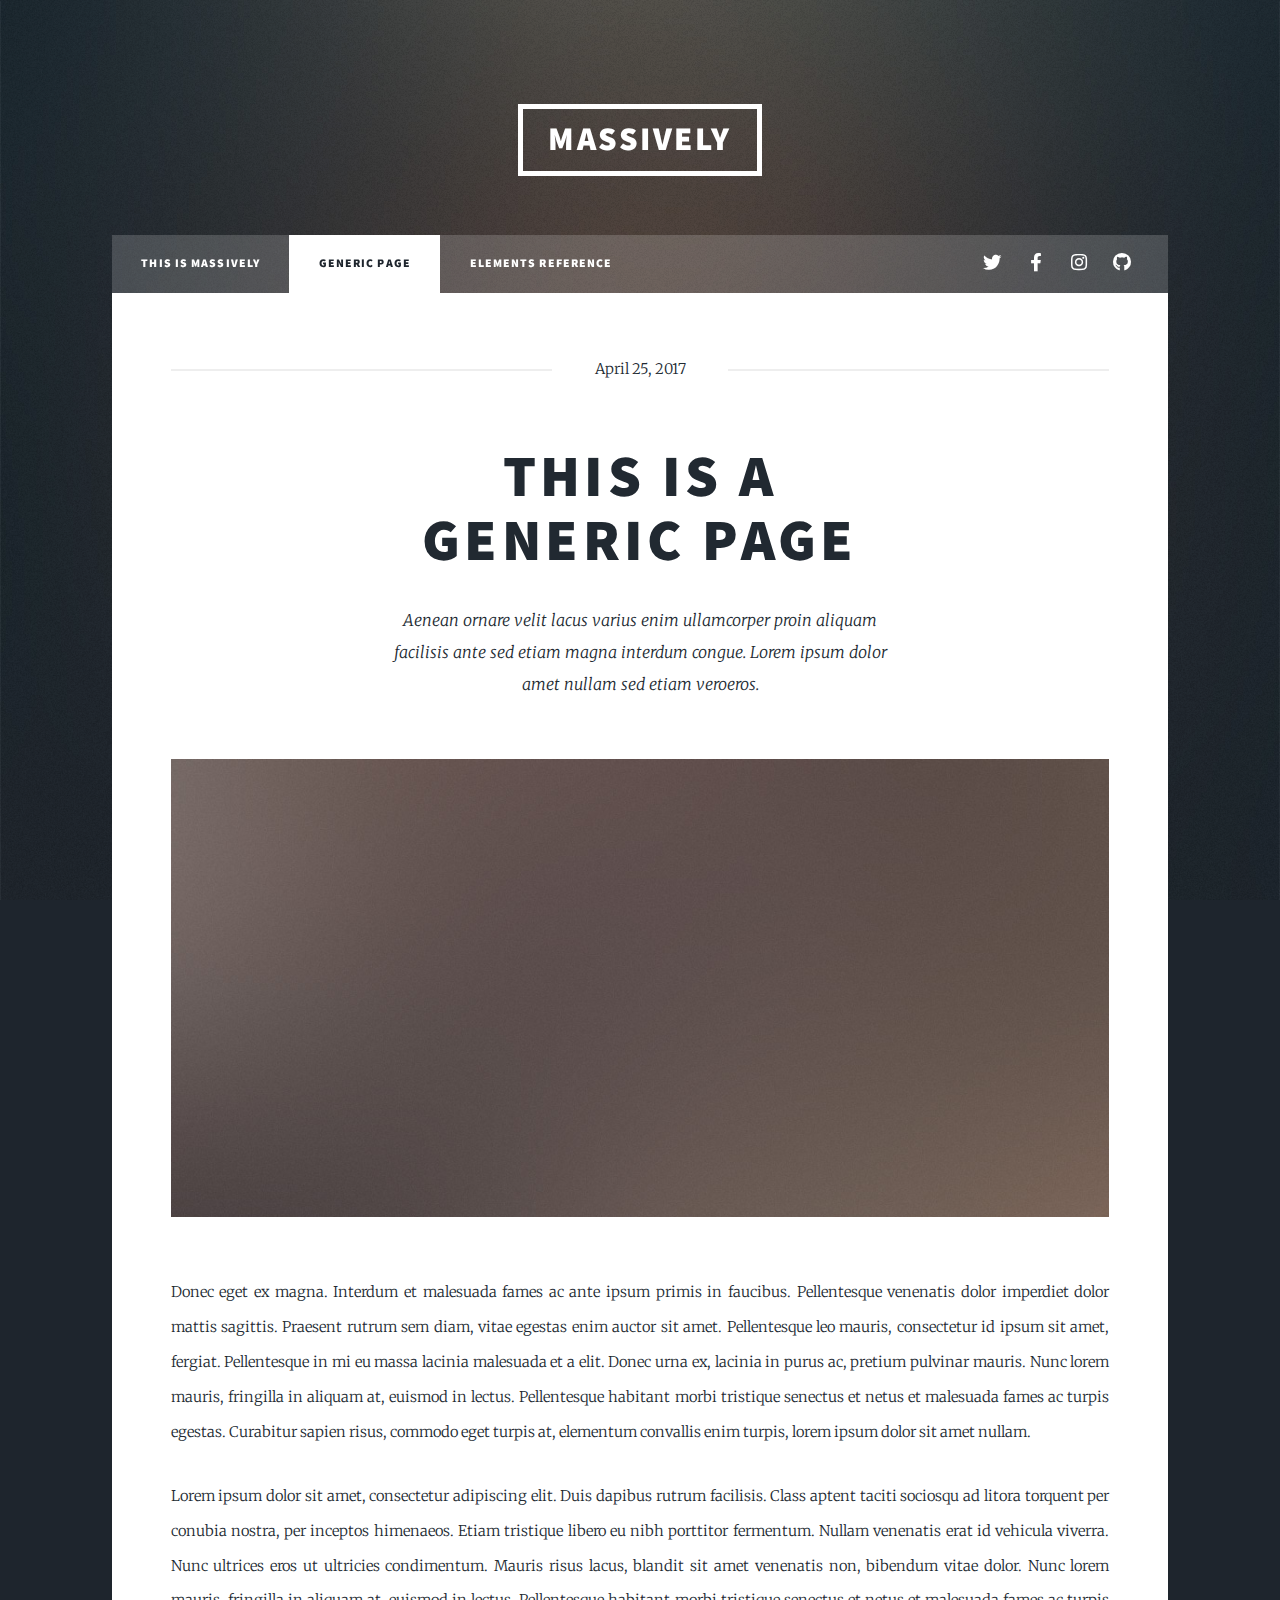
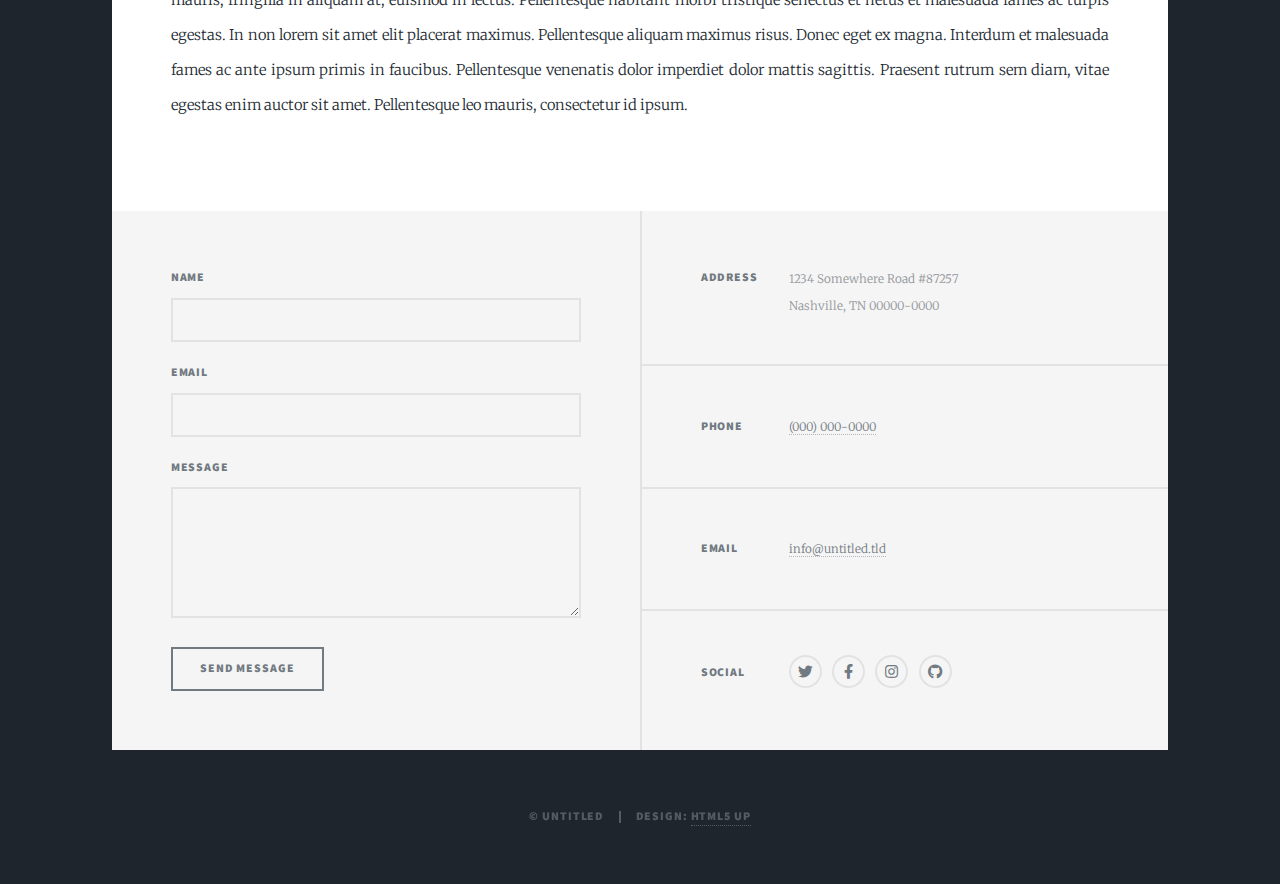
<file: generic.html>
<!DOCTYPE HTML>
<!--
	Massively by HTML5 UP
	html5up.net | @ajlkn
	Free for personal and commercial use under the CCA 3.0 license (html5up.net/license)
-->
<html>
	<head>
		<title>Generic Page - Massively by HTML5 UP</title>
		<meta charset="utf-8" />
		<meta name="viewport" content="width=device-width, initial-scale=1, user-scalable=no" />
		<link rel="stylesheet" href="assets/css/main.css" />
		<noscript><link rel="stylesheet" href="assets/css/noscript.css" /></noscript>
	</head>
	<body class="is-preload">

		<!-- Wrapper -->
			<div id="wrapper">

				<!-- Header -->
					<header id="header">
						<a href="index.html" class="logo">Massively</a>
					</header>

				<!-- Nav -->
					<nav id="nav">
						<ul class="links">
							<li><a href="index.html">This is Massively</a></li>
							<li class="active"><a href="generic.html">Generic Page</a></li>
							<li><a href="elements.html">Elements Reference</a></li>
						</ul>
						<ul class="icons">
							<li><a href="#" class="icon brands fa-twitter"><span class="label">Twitter</span></a></li>
							<li><a href="#" class="icon brands fa-facebook-f"><span class="label">Facebook</span></a></li>
							<li><a href="#" class="icon brands fa-instagram"><span class="label">Instagram</span></a></li>
							<li><a href="#" class="icon brands fa-github"><span class="label">GitHub</span></a></li>
						</ul>
					</nav>

				<!-- Main -->
					<div id="main">

						<!-- Post -->
							<section class="post">
								<header class="major">
									<span class="date">April 25, 2017</span>
									<h1>This is a<br />
									Generic Page</h1>
									<p>Aenean ornare velit lacus varius enim ullamcorper proin aliquam<br />
									facilisis ante sed etiam magna interdum congue. Lorem ipsum dolor<br />
									amet nullam sed etiam veroeros.</p>
								</header>
								<div class="image main"><img src="images/pic01.jpg" alt="" /></div>
								<p>Donec eget ex magna. Interdum et malesuada fames ac ante ipsum primis in faucibus. Pellentesque venenatis dolor imperdiet dolor mattis sagittis. Praesent rutrum sem diam, vitae egestas enim auctor sit amet. Pellentesque leo mauris, consectetur id ipsum sit amet, fergiat. Pellentesque in mi eu massa lacinia malesuada et a elit. Donec urna ex, lacinia in purus ac, pretium pulvinar mauris. Nunc lorem mauris, fringilla in aliquam at, euismod in lectus. Pellentesque habitant morbi tristique senectus et netus et malesuada fames ac turpis egestas. Curabitur sapien risus, commodo eget turpis at, elementum convallis enim turpis, lorem ipsum dolor sit amet nullam.</p>
								<p>Lorem ipsum dolor sit amet, consectetur adipiscing elit. Duis dapibus rutrum facilisis. Class aptent taciti sociosqu ad litora torquent per conubia nostra, per inceptos himenaeos. Etiam tristique libero eu nibh porttitor fermentum. Nullam venenatis erat id vehicula viverra. Nunc ultrices eros ut ultricies condimentum. Mauris risus lacus, blandit sit amet venenatis non, bibendum vitae dolor. Nunc lorem mauris, fringilla in aliquam at, euismod in lectus. Pellentesque habitant morbi tristique senectus et netus et malesuada fames ac turpis egestas. In non lorem sit amet elit placerat maximus. Pellentesque aliquam maximus risus. Donec eget ex magna. Interdum et malesuada fames ac ante ipsum primis in faucibus. Pellentesque venenatis dolor imperdiet dolor mattis sagittis. Praesent rutrum sem diam, vitae egestas enim auctor sit amet. Pellentesque leo mauris, consectetur id ipsum.</p>
							</section>

					</div>

				<!-- Footer -->
					<footer id="footer">
						<section>
							<form method="post" action="#">
								<div class="fields">
									<div class="field">
										<label for="name">Name</label>
										<input type="text" name="name" id="name" />
									</div>
									<div class="field">
										<label for="email">Email</label>
										<input type="text" name="email" id="email" />
									</div>
									<div class="field">
										<label for="message">Message</label>
										<textarea name="message" id="message" rows="3"></textarea>
									</div>
								</div>
								<ul class="actions">
									<li><input type="submit" value="Send Message" /></li>
								</ul>
							</form>
						</section>
						<section class="split contact">
							<section class="alt">
								<h3>Address</h3>
								<p>1234 Somewhere Road #87257<br />
								Nashville, TN 00000-0000</p>
							</section>
							<section>
								<h3>Phone</h3>
								<p><a href="#">(000) 000-0000</a></p>
							</section>
							<section>
								<h3>Email</h3>
								<p><a href="#">info@untitled.tld</a></p>
							</section>
							<section>
								<h3>Social</h3>
								<ul class="icons alt">
									<li><a href="#" class="icon brands alt fa-twitter"><span class="label">Twitter</span></a></li>
									<li><a href="#" class="icon brands alt fa-facebook-f"><span class="label">Facebook</span></a></li>
									<li><a href="#" class="icon brands alt fa-instagram"><span class="label">Instagram</span></a></li>
									<li><a href="#" class="icon brands alt fa-github"><span class="label">GitHub</span></a></li>
								</ul>
							</section>
						</section>
					</footer>

				<!-- Copyright -->
					<div id="copyright">
						<ul><li>&copy; Untitled</li><li>Design: <a href="https://html5up.net">HTML5 UP</a></li></ul>
					</div>

			</div>

		<!-- Scripts -->
			<script src="assets/js/jquery.min.js"></script>
			<script src="assets/js/jquery.scrollex.min.js"></script>
			<script src="assets/js/jquery.scrolly.min.js"></script>
			<script src="assets/js/browser.min.js"></script>
			<script src="assets/js/breakpoints.min.js"></script>
			<script src="assets/js/util.js"></script>
			<script src="assets/js/main.js"></script>

	</body>
</html>
</file>
<file: assets/css/main.css>
@import url(fontawesome-all.min.css);
@import url("https://fonts.googleapis.com/css?family=Merriweather:300,700,300italic,700italic|Source+Sans+Pro:900");

/*
	Massively by HTML5 UP
	html5up.net | @ajlkn
	Free for personal and commercial use under the CCA 3.0 license (html5up.net/license)
*/

html, body, div, span, applet, object,
iframe, h1, h2, h3, h4, h5, h6, p, blockquote,
pre, a, abbr, acronym, address, big, cite,
code, del, dfn, em, img, ins, kbd, q, s, samp,
small, strike, strong, sub, sup, tt, var, b,
u, i, center, dl, dt, dd, ol, ul, li, fieldset,
form, label, legend, table, caption, tbody,
tfoot, thead, tr, th, td, article, aside,
canvas, details, embed, figure, figcaption,
footer, header, hgroup, menu, nav, output, ruby,
section, summary, time, mark, audio, video {
	margin: 0;
	padding: 0;
	border: 0;
	font-size: 100%;
	font: inherit;
	vertical-align: baseline;}

article, aside, details, figcaption, figure,
footer, header, hgroup, menu, nav, section {
	display: block;}

body {
	line-height: 1;
}

ol, ul {
	list-style: none;
}

blockquote, q {
	quotes: none;
}

	blockquote:before, blockquote:after, q:before, q:after {
		content: '';
		content: none;
	}

table {
	border-collapse: collapse;
	border-spacing: 0;
}

body {
	-webkit-text-size-adjust: none;
}

mark {
	background-color: black;
	color: inherit;
}

input::-moz-focus-inner {
	border: 0;
	padding: 0;
}

input, select, textarea {
	-moz-appearance: none;
	-webkit-appearance: none;
	-ms-appearance: none;
	appearance: none;
}

/* Basic */

	@-ms-viewport {
		width: device-width;
	}

	body {
		-ms-overflow-style: scrollbar;
	}

	@media screen and (max-width: 480px) {

		html, body {
			min-width: 320px;
		}

	}

	html {
		box-sizing: border-box;
	}

	*, *:before, *:after {
		box-sizing: inherit;
	}

	body {
		background-color: #1e252d;
	}

		body.is-preload *, body.is-preload *:before, body.is-preload *:after {
			-moz-animation: none !important;
			-webkit-animation: none !important;
			-ms-animation: none !important;
			animation: none !important;
			-moz-transition: none !important;
			-webkit-transition: none !important;
			-ms-transition: none !important;
			transition: none !important;
		}

/* Type */

	html {
		font-size: 16pt;
	}

		@media screen and (max-width: 1680px) {

			html {
				font-size: 12pt;
			}

		}

		@media screen and (max-width: 1280px) {

			html {
				font-size: 11pt;
			}

		}

		@media screen and (max-width: 360px) {

			html {
				font-size: 10pt;
			}

		}

	body {
		color: #212931;
	}

	body, input, select, textarea {
		font-family: "Merriweather", Georgia, serif;
		font-weight: 300;
		font-size: 1rem;
		line-height: 2.375;
	}

	a {
		-moz-transition: color 0.2s ease-in-out, background-color 0.2s ease-in-out, border-color 0.2s ease-in-out, box-shadow 0.2s ease-in-out;
		-webkit-transition: color 0.2s ease-in-out, background-color 0.2s ease-in-out, border-color 0.2s ease-in-out, box-shadow 0.2s ease-in-out;
		-ms-transition: color 0.2s ease-in-out, background-color 0.2s ease-in-out, border-color 0.2s ease-in-out, box-shadow 0.2s ease-in-out;
		transition: color 0.2s ease-in-out, background-color 0.2s ease-in-out, border-color 0.2s ease-in-out, box-shadow 0.2s ease-in-out;
		border-bottom: dotted 1px;
		text-decoration: none;
	}

		a:hover {
			border-bottom-color: transparent;
		}

	strong, b {
		font-weight: 600;
	}

	em, i {
		font-style: italic;
	}

	p {
		text-align: justify;
		margin: 0 0 2rem 0;
	}

	h1, h2, h3, h4, h5, h6 {
		font-family: "Source Sans Pro", Helvetica, sans-serif;
		font-weight: 900;
		line-height: 1.5;
		letter-spacing: 0.075em;
		text-transform: uppercase;
		margin: 0 0 1rem 0;
	}

		h1 a, h2 a, h3 a, h4 a, h5 a, h6 a {
			border-bottom: 0;
			color: inherit;
			text-decoration: none;
		}

	h1 {
		font-size: 4rem;
		line-height: 1.1;
		margin: 0 0 2rem 0;
	}

	h2 {
		font-size: 1.75rem;
		line-height: 1.3;
		margin: 0 0 1.5rem 0;
	}

	h3 {
		font-size: 1.25rem;
		margin: 0 0 1.5rem 0;
	}

	h4 {
		font-size: 1rem;
	}

	h5 {
		font-size: 0.9rem;
	}

	h6 {
		font-size: 0.8rem;
	}

	sub {
		font-size: 0.8rem;
		position: relative;
		top: 0.5rem;
	}

	sup {
		font-size: 0.8rem;
		position: relative;
		top: -0.5rem;
	}

	blockquote {
		border-left: solid 4px;
		font-style: italic;
		margin: 0 0 2rem 0;
		padding: 0.5rem 0 0.5rem 2rem;
	}

	code {
		border: solid 2px;
		font-family: "Courier New", monospace;
		font-size: 0.9rem;
		margin: 0 0.25rem;
		padding: 0.25rem 0.65rem;
	}

	pre {
		-webkit-overflow-scrolling: touch;
		font-family: "Courier New", monospace;
		font-size: 0.9rem;
		margin: 0 0 2rem 0;
	}

		pre code {
			display: block;
			line-height: 1.75;
			padding: 1rem 1.5rem;
			overflow-x: auto;
		}

	hr {
		border: 0;
		border-bottom: solid 2px;
		margin: 3rem 0;
	}

		hr.major {
			margin: 5rem 0;
		}

	.align-left {
		text-align: left;
	}

	.align-center {
		text-align: center;
	}

	.align-right {
		text-align: right;
	}

	input, select, textarea {
		color: #212931;
	}

	a {
		color: #212931;
		border-bottom-color: rgba(33, 41, 49, 0.5);
	}

		a:hover {
			border-bottom-color: transparent;
			color: #18bfef !important;
		}

	strong, b {
		color: #212931;
	}

	h1, h2, h3, h4, h5, h6 {
		color: #212931;
	}

	blockquote {
		border-left-color: #eeeeee;
	}

	code {
		background: rgba(220, 220, 220, 0.25);
		border-color: #eeeeee;
	}

	hr {
		border-bottom-color: #eeeeee;
	}

/* Row */

	.row {
		display: flex;
		flex-wrap: wrap;
		box-sizing: border-box;
		align-items: stretch;
	}

		.row > * {
			box-sizing: border-box;
		}

		.row.gtr-uniform > * > :last-child {
			margin-bottom: 0;
		}

		.row.aln-left {
			justify-content: flex-start;
		}

		.row.aln-center {
			justify-content: center;
		}

		.row.aln-right {
			justify-content: flex-end;
		}

		.row.aln-top {
			align-items: flex-start;
		}

		.row.aln-middle {
			align-items: center;
		}

		.row.aln-bottom {
			align-items: flex-end;
		}

		.row > .imp {
			order: -1;
		}

		.row > .col-1 {
			width: 8.33333%;
		}

		.row > .off-1 {
			margin-left: 8.33333%;
		}

		.row > .col-2 {
			width: 16.66667%;
		}

		.row > .off-2 {
			margin-left: 16.66667%;
		}

		.row > .col-3 {
			width: 25%;
		}

		.row > .off-3 {
			margin-left: 25%;
		}

		.row > .col-4 {
			width: 33.33333%;
		}

		.row > .off-4 {
			margin-left: 33.33333%;
		}

		.row > .col-5 {
			width: 41.66667%;
		}

		.row > .off-5 {
			margin-left: 41.66667%;
		}

		.row > .col-6 {
			width: 50%;
		}

		.row > .off-6 {
			margin-left: 50%;
		}

		.row > .col-7 {
			width: 58.33333%;
		}

		.row > .off-7 {
			margin-left: 58.33333%;
		}

		.row > .col-8 {
			width: 66.66667%;
		}

		.row > .off-8 {
			margin-left: 66.66667%;
		}

		.row > .col-9 {
			width: 75%;
		}

		.row > .off-9 {
			margin-left: 75%;
		}

		.row > .col-10 {
			width: 83.33333%;
		}

		.row > .off-10 {
			margin-left: 83.33333%;
		}

		.row > .col-11 {
			width: 91.66667%;
		}

		.row > .off-11 {
			margin-left: 91.66667%;
		}

		.row > .col-12 {
			width: 100%;
		}

		.row > .off-12 {
			margin-left: 100%;
		}

		.row.gtr-0 {
			margin-top: 0;
			margin-left: 0rem;
		}

			.row.gtr-0 > * {
				padding: 0 0 0 0rem;
			}

			.row.gtr-0.gtr-uniform {
				margin-top: 0rem;
			}

				.row.gtr-0.gtr-uniform > * {
					padding-top: 0rem;
				}

		.row.gtr-25 {
			margin-top: 0;
			margin-left: -0.375rem;
		}

			.row.gtr-25 > * {
				padding: 0 0 0 0.375rem;
			}

			.row.gtr-25.gtr-uniform {
				margin-top: -0.375rem;
			}

				.row.gtr-25.gtr-uniform > * {
					padding-top: 0.375rem;
				}

		.row.gtr-50 {
			margin-top: 0;
			margin-left: -0.75rem;
		}

			.row.gtr-50 > * {
				padding: 0 0 0 0.75rem;
			}

			.row.gtr-50.gtr-uniform {
				margin-top: -0.75rem;
			}

				.row.gtr-50.gtr-uniform > * {
					padding-top: 0.75rem;
				}

		.row {
			margin-top: 0;
			margin-left: -1.5rem;
		}

			.row > * {
				padding: 0 0 0 1.5rem;
			}

			.row.gtr-uniform {
				margin-top: -1.5rem;
			}

				.row.gtr-uniform > * {
					padding-top: 1.5rem;
				}

		.row.gtr-150 {
			margin-top: 0;
			margin-left: -2.25rem;
		}

			.row.gtr-150 > * {
				padding: 0 0 0 2.25rem;
			}

			.row.gtr-150.gtr-uniform {
				margin-top: -2.25rem;
			}

				.row.gtr-150.gtr-uniform > * {
					padding-top: 2.25rem;
				}

		.row.gtr-200 {
			margin-top: 0;
			margin-left: -3rem;
		}

			.row.gtr-200 > * {
				padding: 0 0 0 3rem;
			}

			.row.gtr-200.gtr-uniform {
				margin-top: -3rem;
			}

				.row.gtr-200.gtr-uniform > * {
					padding-top: 3rem;
				}

		@media screen and (max-width: 1680px) {

			.row {
				display: flex;
				flex-wrap: wrap;
				box-sizing: border-box;
				align-items: stretch;
			}

				.row > * {
					box-sizing: border-box;
				}

				.row.gtr-uniform > * > :last-child {
					margin-bottom: 0;
				}

				.row.aln-left {
					justify-content: flex-start;
				}

				.row.aln-center {
					justify-content: center;
				}

				.row.aln-right {
					justify-content: flex-end;
				}

				.row.aln-top {
					align-items: flex-start;
				}

				.row.aln-middle {
					align-items: center;
				}

				.row.aln-bottom {
					align-items: flex-end;
				}

				.row > .imp-xlarge {
					order: -1;
				}

				.row > .col-1-xlarge {
					width: 8.33333%;
				}

				.row > .off-1-xlarge {
					margin-left: 8.33333%;
				}

				.row > .col-2-xlarge {
					width: 16.66667%;
				}

				.row > .off-2-xlarge {
					margin-left: 16.66667%;
				}

				.row > .col-3-xlarge {
					width: 25%;
				}

				.row > .off-3-xlarge {
					margin-left: 25%;
				}

				.row > .col-4-xlarge {
					width: 33.33333%;
				}

				.row > .off-4-xlarge {
					margin-left: 33.33333%;
				}

				.row > .col-5-xlarge {
					width: 41.66667%;
				}

				.row > .off-5-xlarge {
					margin-left: 41.66667%;
				}

				.row > .col-6-xlarge {
					width: 50%;
				}

				.row > .off-6-xlarge {
					margin-left: 50%;
				}

				.row > .col-7-xlarge {
					width: 58.33333%;
				}

				.row > .off-7-xlarge {
					margin-left: 58.33333%;
				}

				.row > .col-8-xlarge {
					width: 66.66667%;
				}

				.row > .off-8-xlarge {
					margin-left: 66.66667%;
				}

				.row > .col-9-xlarge {
					width: 75%;
				}

				.row > .off-9-xlarge {
					margin-left: 75%;
				}

				.row > .col-10-xlarge {
					width: 83.33333%;
				}

				.row > .off-10-xlarge {
					margin-left: 83.33333%;
				}

				.row > .col-11-xlarge {
					width: 91.66667%;
				}

				.row > .off-11-xlarge {
					margin-left: 91.66667%;
				}

				.row > .col-12-xlarge {
					width: 100%;
				}

				.row > .off-12-xlarge {
					margin-left: 100%;
				}

				.row.gtr-0 {
					margin-top: 0;
					margin-left: 0rem;
				}

					.row.gtr-0 > * {
						padding: 0 0 0 0rem;
					}

					.row.gtr-0.gtr-uniform {
						margin-top: 0rem;
					}

						.row.gtr-0.gtr-uniform > * {
							padding-top: 0rem;
						}

				.row.gtr-25 {
					margin-top: 0;
					margin-left: -0.375rem;
				}

					.row.gtr-25 > * {
						padding: 0 0 0 0.375rem;
					}

					.row.gtr-25.gtr-uniform {
						margin-top: -0.375rem;
					}

						.row.gtr-25.gtr-uniform > * {
							padding-top: 0.375rem;
						}

				.row.gtr-50 {
					margin-top: 0;
					margin-left: -0.75rem;
				}

					.row.gtr-50 > * {
						padding: 0 0 0 0.75rem;
					}

					.row.gtr-50.gtr-uniform {
						margin-top: -0.75rem;
					}

						.row.gtr-50.gtr-uniform > * {
							padding-top: 0.75rem;
						}

				.row {
					margin-top: 0;
					margin-left: -1.5rem;
				}

					.row > * {
						padding: 0 0 0 1.5rem;
					}

					.row.gtr-uniform {
						margin-top: -1.5rem;
					}

						.row.gtr-uniform > * {
							padding-top: 1.5rem;
						}

				.row.gtr-150 {
					margin-top: 0;
					margin-left: -2.25rem;
				}

					.row.gtr-150 > * {
						padding: 0 0 0 2.25rem;
					}

					.row.gtr-150.gtr-uniform {
						margin-top: -2.25rem;
					}

						.row.gtr-150.gtr-uniform > * {
							padding-top: 2.25rem;
						}

				.row.gtr-200 {
					margin-top: 0;
					margin-left: -3rem;
				}

					.row.gtr-200 > * {
						padding: 0 0 0 3rem;
					}

					.row.gtr-200.gtr-uniform {
						margin-top: -3rem;
					}

						.row.gtr-200.gtr-uniform > * {
							padding-top: 3rem;
						}

		}

		@media screen and (max-width: 1280px) {

			.row {
				display: flex;
				flex-wrap: wrap;
				box-sizing: border-box;
				align-items: stretch;
			}

				.row > * {
					box-sizing: border-box;
				}

				.row.gtr-uniform > * > :last-child {
					margin-bottom: 0;
				}

				.row.aln-left {
					justify-content: flex-start;
				}

				.row.aln-center {
					justify-content: center;
				}

				.row.aln-right {
					justify-content: flex-end;
				}

				.row.aln-top {
					align-items: flex-start;
				}

				.row.aln-middle {
					align-items: center;
				}

				.row.aln-bottom {
					align-items: flex-end;
				}

				.row > .imp-large {
					order: -1;
				}

				.row > .col-1-large {
					width: 8.33333%;
				}

				.row > .off-1-large {
					margin-left: 8.33333%;
				}

				.row > .col-2-large {
					width: 16.66667%;
				}

				.row > .off-2-large {
					margin-left: 16.66667%;
				}

				.row > .col-3-large {
					width: 25%;
				}

				.row > .off-3-large {
					margin-left: 25%;
				}

				.row > .col-4-large {
					width: 33.33333%;
				}

				.row > .off-4-large {
					margin-left: 33.33333%;
				}

				.row > .col-5-large {
					width: 41.66667%;
				}

				.row > .off-5-large {
					margin-left: 41.66667%;
				}

				.row > .col-6-large {
					width: 50%;
				}

				.row > .off-6-large {
					margin-left: 50%;
				}

				.row > .col-7-large {
					width: 58.33333%;
				}

				.row > .off-7-large {
					margin-left: 58.33333%;
				}

				.row > .col-8-large {
					width: 66.66667%;
				}

				.row > .off-8-large {
					margin-left: 66.66667%;
				}

				.row > .col-9-large {
					width: 75%;
				}

				.row > .off-9-large {
					margin-left: 75%;
				}

				.row > .col-10-large {
					width: 83.33333%;
				}

				.row > .off-10-large {
					margin-left: 83.33333%;
				}

				.row > .col-11-large {
					width: 91.66667%;
				}

				.row > .off-11-large {
					margin-left: 91.66667%;
				}

				.row > .col-12-large {
					width: 100%;
				}

				.row > .off-12-large {
					margin-left: 100%;
				}

				.row.gtr-0 {
					margin-top: 0;
					margin-left: 0rem;
				}

					.row.gtr-0 > * {
						padding: 0 0 0 0rem;
					}

					.row.gtr-0.gtr-uniform {
						margin-top: 0rem;
					}

						.row.gtr-0.gtr-uniform > * {
							padding-top: 0rem;
						}

				.row.gtr-25 {
					margin-top: 0;
					margin-left: -0.375rem;
				}

					.row.gtr-25 > * {
						padding: 0 0 0 0.375rem;
					}

					.row.gtr-25.gtr-uniform {
						margin-top: -0.375rem;
					}

						.row.gtr-25.gtr-uniform > * {
							padding-top: 0.375rem;
						}

				.row.gtr-50 {
					margin-top: 0;
					margin-left: -0.75rem;
				}

					.row.gtr-50 > * {
						padding: 0 0 0 0.75rem;
					}

					.row.gtr-50.gtr-uniform {
						margin-top: -0.75rem;
					}

						.row.gtr-50.gtr-uniform > * {
							padding-top: 0.75rem;
						}

				.row {
					margin-top: 0;
					margin-left: -1.5rem;
				}

					.row > * {
						padding: 0 0 0 1.5rem;
					}

					.row.gtr-uniform {
						margin-top: -1.5rem;
					}

						.row.gtr-uniform > * {
							padding-top: 1.5rem;
						}

				.row.gtr-150 {
					margin-top: 0;
					margin-left: -2.25rem;
				}

					.row.gtr-150 > * {
						padding: 0 0 0 2.25rem;
					}

					.row.gtr-150.gtr-uniform {
						margin-top: -2.25rem;
					}

						.row.gtr-150.gtr-uniform > * {
							padding-top: 2.25rem;
						}

				.row.gtr-200 {
					margin-top: 0;
					margin-left: -3rem;
				}

					.row.gtr-200 > * {
						padding: 0 0 0 3rem;
					}

					.row.gtr-200.gtr-uniform {
						margin-top: -3rem;
					}

						.row.gtr-200.gtr-uniform > * {
							padding-top: 3rem;
						}

		}

		@media screen and (max-width: 980px) {

			.row {
				display: flex;
				flex-wrap: wrap;
				box-sizing: border-box;
				align-items: stretch;
			}

				.row > * {
					box-sizing: border-box;
				}

				.row.gtr-uniform > * > :last-child {
					margin-bottom: 0;
				}

				.row.aln-left {
					justify-content: flex-start;
				}

				.row.aln-center {
					justify-content: center;
				}

				.row.aln-right {
					justify-content: flex-end;
				}

				.row.aln-top {
					align-items: flex-start;
				}

				.row.aln-middle {
					align-items: center;
				}

				.row.aln-bottom {
					align-items: flex-end;
				}

				.row > .imp-medium {
					order: -1;
				}

				.row > .col-1-medium {
					width: 8.33333%;
				}

				.row > .off-1-medium {
					margin-left: 8.33333%;
				}

				.row > .col-2-medium {
					width: 16.66667%;
				}

				.row > .off-2-medium {
					margin-left: 16.66667%;
				}

				.row > .col-3-medium {
					width: 25%;
				}

				.row > .off-3-medium {
					margin-left: 25%;
				}

				.row > .col-4-medium {
					width: 33.33333%;
				}

				.row > .off-4-medium {
					margin-left: 33.33333%;
				}

				.row > .col-5-medium {
					width: 41.66667%;
				}

				.row > .off-5-medium {
					margin-left: 41.66667%;
				}

				.row > .col-6-medium {
					width: 50%;
				}

				.row > .off-6-medium {
					margin-left: 50%;
				}

				.row > .col-7-medium {
					width: 58.33333%;
				}

				.row > .off-7-medium {
					margin-left: 58.33333%;
				}

				.row > .col-8-medium {
					width: 66.66667%;
				}

				.row > .off-8-medium {
					margin-left: 66.66667%;
				}

				.row > .col-9-medium {
					width: 75%;
				}

				.row > .off-9-medium {
					margin-left: 75%;
				}

				.row > .col-10-medium {
					width: 83.33333%;
				}

				.row > .off-10-medium {
					margin-left: 83.33333%;
				}

				.row > .col-11-medium {
					width: 91.66667%;
				}

				.row > .off-11-medium {
					margin-left: 91.66667%;
				}

				.row > .col-12-medium {
					width: 100%;
				}

				.row > .off-12-medium {
					margin-left: 100%;
				}

				.row.gtr-0 {
					margin-top: 0;
					margin-left: 0rem;
				}

					.row.gtr-0 > * {
						padding: 0 0 0 0rem;
					}

					.row.gtr-0.gtr-uniform {
						margin-top: 0rem;
					}

						.row.gtr-0.gtr-uniform > * {
							padding-top: 0rem;
						}

				.row.gtr-25 {
					margin-top: 0;
					margin-left: -0.375rem;
				}

					.row.gtr-25 > * {
						padding: 0 0 0 0.375rem;
					}

					.row.gtr-25.gtr-uniform {
						margin-top: -0.375rem;
					}

						.row.gtr-25.gtr-uniform > * {
							padding-top: 0.375rem;
						}

				.row.gtr-50 {
					margin-top: 0;
					margin-left: -0.75rem;
				}

					.row.gtr-50 > * {
						padding: 0 0 0 0.75rem;
					}

					.row.gtr-50.gtr-uniform {
						margin-top: -0.75rem;
					}

						.row.gtr-50.gtr-uniform > * {
							padding-top: 0.75rem;
						}

				.row {
					margin-top: 0;
					margin-left: -1.5rem;
				}

					.row > * {
						padding: 0 0 0 1.5rem;
					}

					.row.gtr-uniform {
						margin-top: -1.5rem;
					}

						.row.gtr-uniform > * {
							padding-top: 1.5rem;
						}

				.row.gtr-150 {
					margin-top: 0;
					margin-left: -2.25rem;
				}

					.row.gtr-150 > * {
						padding: 0 0 0 2.25rem;
					}

					.row.gtr-150.gtr-uniform {
						margin-top: -2.25rem;
					}

						.row.gtr-150.gtr-uniform > * {
							padding-top: 2.25rem;
						}

				.row.gtr-200 {
					margin-top: 0;
					margin-left: -3rem;
				}

					.row.gtr-200 > * {
						padding: 0 0 0 3rem;
					}

					.row.gtr-200.gtr-uniform {
						margin-top: -3rem;
					}

						.row.gtr-200.gtr-uniform > * {
							padding-top: 3rem;
						}

		}

		@media screen and (max-width: 736px) {

			.row {
				display: flex;
				flex-wrap: wrap;
				box-sizing: border-box;
				align-items: stretch;
			}

				.row > * {
					box-sizing: border-box;
				}

				.row.gtr-uniform > * > :last-child {
					margin-bottom: 0;
				}

				.row.aln-left {
					justify-content: flex-start;
				}

				.row.aln-center {
					justify-content: center;
				}

				.row.aln-right {
					justify-content: flex-end;
				}

				.row.aln-top {
					align-items: flex-start;
				}

				.row.aln-middle {
					align-items: center;
				}

				.row.aln-bottom {
					align-items: flex-end;
				}

				.row > .imp-small {
					order: -1;
				}

				.row > .col-1-small {
					width: 8.33333%;
				}

				.row > .off-1-small {
					margin-left: 8.33333%;
				}

				.row > .col-2-small {
					width: 16.66667%;
				}

				.row > .off-2-small {
					margin-left: 16.66667%;
				}

				.row > .col-3-small {
					width: 25%;
				}

				.row > .off-3-small {
					margin-left: 25%;
				}

				.row > .col-4-small {
					width: 33.33333%;
				}

				.row > .off-4-small {
					margin-left: 33.33333%;
				}

				.row > .col-5-small {
					width: 41.66667%;
				}

				.row > .off-5-small {
					margin-left: 41.66667%;
				}

				.row > .col-6-small {
					width: 50%;
				}

				.row > .off-6-small {
					margin-left: 50%;
				}

				.row > .col-7-small {
					width: 58.33333%;
				}

				.row > .off-7-small {
					margin-left: 58.33333%;
				}

				.row > .col-8-small {
					width: 66.66667%;
				}

				.row > .off-8-small {
					margin-left: 66.66667%;
				}

				.row > .col-9-small {
					width: 75%;
				}

				.row > .off-9-small {
					margin-left: 75%;
				}

				.row > .col-10-small {
					width: 83.33333%;
				}

				.row > .off-10-small {
					margin-left: 83.33333%;
				}

				.row > .col-11-small {
					width: 91.66667%;
				}

				.row > .off-11-small {
					margin-left: 91.66667%;
				}

				.row > .col-12-small {
					width: 100%;
				}

				.row > .off-12-small {
					margin-left: 100%;
				}

				.row.gtr-0 {
					margin-top: 0;
					margin-left: 0rem;
				}

					.row.gtr-0 > * {
						padding: 0 0 0 0rem;
					}

					.row.gtr-0.gtr-uniform {
						margin-top: 0rem;
					}

						.row.gtr-0.gtr-uniform > * {
							padding-top: 0rem;
						}

				.row.gtr-25 {
					margin-top: 0;
					margin-left: -0.375rem;
				}

					.row.gtr-25 > * {
						padding: 0 0 0 0.375rem;
					}

					.row.gtr-25.gtr-uniform {
						margin-top: -0.375rem;
					}

						.row.gtr-25.gtr-uniform > * {
							padding-top: 0.375rem;
						}

				.row.gtr-50 {
					margin-top: 0;
					margin-left: -0.75rem;
				}

					.row.gtr-50 > * {
						padding: 0 0 0 0.75rem;
					}

					.row.gtr-50.gtr-uniform {
						margin-top: -0.75rem;
					}

						.row.gtr-50.gtr-uniform > * {
							padding-top: 0.75rem;
						}

				.row {
					margin-top: 0;
					margin-left: -1.5rem;
				}

					.row > * {
						padding: 0 0 0 1.5rem;
					}

					.row.gtr-uniform {
						margin-top: -1.5rem;
					}

						.row.gtr-uniform > * {
							padding-top: 1.5rem;
						}

				.row.gtr-150 {
					margin-top: 0;
					margin-left: -2.25rem;
				}

					.row.gtr-150 > * {
						padding: 0 0 0 2.25rem;
					}

					.row.gtr-150.gtr-uniform {
						margin-top: -2.25rem;
					}

						.row.gtr-150.gtr-uniform > * {
							padding-top: 2.25rem;
						}

				.row.gtr-200 {
					margin-top: 0;
					margin-left: -3rem;
				}

					.row.gtr-200 > * {
						padding: 0 0 0 3rem;
					}

					.row.gtr-200.gtr-uniform {
						margin-top: -3rem;
					}

						.row.gtr-200.gtr-uniform > * {
							padding-top: 3rem;
						}

		}

		@media screen and (max-width: 480px) {

			.row {
				display: flex;
				flex-wrap: wrap;
				box-sizing: border-box;
				align-items: stretch;
			}

				.row > * {
					box-sizing: border-box;
				}

				.row.gtr-uniform > * > :last-child {
					margin-bottom: 0;
				}

				.row.aln-left {
					justify-content: flex-start;
				}

				.row.aln-center {
					justify-content: center;
				}

				.row.aln-right {
					justify-content: flex-end;
				}

				.row.aln-top {
					align-items: flex-start;
				}

				.row.aln-middle {
					align-items: center;
				}

				.row.aln-bottom {
					align-items: flex-end;
				}

				.row > .imp-xsmall {
					order: -1;
				}

				.row > .col-1-xsmall {
					width: 8.33333%;
				}

				.row > .off-1-xsmall {
					margin-left: 8.33333%;
				}

				.row > .col-2-xsmall {
					width: 16.66667%;
				}

				.row > .off-2-xsmall {
					margin-left: 16.66667%;
				}

				.row > .col-3-xsmall {
					width: 25%;
				}

				.row > .off-3-xsmall {
					margin-left: 25%;
				}

				.row > .col-4-xsmall {
					width: 33.33333%;
				}

				.row > .off-4-xsmall {
					margin-left: 33.33333%;
				}

				.row > .col-5-xsmall {
					width: 41.66667%;
				}

				.row > .off-5-xsmall {
					margin-left: 41.66667%;
				}

				.row > .col-6-xsmall {
					width: 50%;
				}

				.row > .off-6-xsmall {
					margin-left: 50%;
				}

				.row > .col-7-xsmall {
					width: 58.33333%;
				}

				.row > .off-7-xsmall {
					margin-left: 58.33333%;
				}

				.row > .col-8-xsmall {
					width: 66.66667%;
				}

				.row > .off-8-xsmall {
					margin-left: 66.66667%;
				}

				.row > .col-9-xsmall {
					width: 75%;
				}

				.row > .off-9-xsmall {
					margin-left: 75%;
				}

				.row > .col-10-xsmall {
					width: 83.33333%;
				}

				.row > .off-10-xsmall {
					margin-left: 83.33333%;
				}

				.row > .col-11-xsmall {
					width: 91.66667%;
				}

				.row > .off-11-xsmall {
					margin-left: 91.66667%;
				}

				.row > .col-12-xsmall {
					width: 100%;
				}

				.row > .off-12-xsmall {
					margin-left: 100%;
				}

				.row.gtr-0 {
					margin-top: 0;
					margin-left: 0rem;
				}

					.row.gtr-0 > * {
						padding: 0 0 0 0rem;
					}

					.row.gtr-0.gtr-uniform {
						margin-top: 0rem;
					}

						.row.gtr-0.gtr-uniform > * {
							padding-top: 0rem;
						}

				.row.gtr-25 {
					margin-top: 0;
					margin-left: -0.375rem;
				}

					.row.gtr-25 > * {
						padding: 0 0 0 0.375rem;
					}

					.row.gtr-25.gtr-uniform {
						margin-top: -0.375rem;
					}

						.row.gtr-25.gtr-uniform > * {
							padding-top: 0.375rem;
						}

				.row.gtr-50 {
					margin-top: 0;
					margin-left: -0.75rem;
				}

					.row.gtr-50 > * {
						padding: 0 0 0 0.75rem;
					}

					.row.gtr-50.gtr-uniform {
						margin-top: -0.75rem;
					}

						.row.gtr-50.gtr-uniform > * {
							padding-top: 0.75rem;
						}

				.row {
					margin-top: 0;
					margin-left: -1.5rem;
				}

					.row > * {
						padding: 0 0 0 1.5rem;
					}

					.row.gtr-uniform {
						margin-top: -1.5rem;
					}

						.row.gtr-uniform > * {
							padding-top: 1.5rem;
						}

				.row.gtr-150 {
					margin-top: 0;
					margin-left: -2.25rem;
				}

					.row.gtr-150 > * {
						padding: 0 0 0 2.25rem;
					}

					.row.gtr-150.gtr-uniform {
						margin-top: -2.25rem;
					}

						.row.gtr-150.gtr-uniform > * {
							padding-top: 2.25rem;
						}

				.row.gtr-200 {
					margin-top: 0;
					margin-left: -3rem;
				}

					.row.gtr-200 > * {
						padding: 0 0 0 3rem;
					}

					.row.gtr-200.gtr-uniform {
						margin-top: -3rem;
					}

						.row.gtr-200.gtr-uniform > * {
							padding-top: 3rem;
						}

		}

		@media screen and (max-width: 360px) {

			.row {
				display: flex;
				flex-wrap: wrap;
				box-sizing: border-box;
				align-items: stretch;
			}

				.row > * {
					box-sizing: border-box;
				}

				.row.gtr-uniform > * > :last-child {
					margin-bottom: 0;
				}

				.row.aln-left {
					justify-content: flex-start;
				}

				.row.aln-center {
					justify-content: center;
				}

				.row.aln-right {
					justify-content: flex-end;
				}

				.row.aln-top {
					align-items: flex-start;
				}

				.row.aln-middle {
					align-items: center;
				}

				.row.aln-bottom {
					align-items: flex-end;
				}

				.row > .imp-xxsmall {
					order: -1;
				}

				.row > .col-1-xxsmall {
					width: 8.33333%;
				}

				.row > .off-1-xxsmall {
					margin-left: 8.33333%;
				}

				.row > .col-2-xxsmall {
					width: 16.66667%;
				}

				.row > .off-2-xxsmall {
					margin-left: 16.66667%;
				}

				.row > .col-3-xxsmall {
					width: 25%;
				}

				.row > .off-3-xxsmall {
					margin-left: 25%;
				}

				.row > .col-4-xxsmall {
					width: 33.33333%;
				}

				.row > .off-4-xxsmall {
					margin-left: 33.33333%;
				}

				.row > .col-5-xxsmall {
					width: 41.66667%;
				}

				.row > .off-5-xxsmall {
					margin-left: 41.66667%;
				}

				.row > .col-6-xxsmall {
					width: 50%;
				}

				.row > .off-6-xxsmall {
					margin-left: 50%;
				}

				.row > .col-7-xxsmall {
					width: 58.33333%;
				}

				.row > .off-7-xxsmall {
					margin-left: 58.33333%;
				}

				.row > .col-8-xxsmall {
					width: 66.66667%;
				}

				.row > .off-8-xxsmall {
					margin-left: 66.66667%;
				}

				.row > .col-9-xxsmall {
					width: 75%;
				}

				.row > .off-9-xxsmall {
					margin-left: 75%;
				}

				.row > .col-10-xxsmall {
					width: 83.33333%;
				}

				.row > .off-10-xxsmall {
					margin-left: 83.33333%;
				}

				.row > .col-11-xxsmall {
					width: 91.66667%;
				}

				.row > .off-11-xxsmall {
					margin-left: 91.66667%;
				}

				.row > .col-12-xxsmall {
					width: 100%;
				}

				.row > .off-12-xxsmall {
					margin-left: 100%;
				}

				.row.gtr-0 {
					margin-top: 0;
					margin-left: 0rem;
				}

					.row.gtr-0 > * {
						padding: 0 0 0 0rem;
					}

					.row.gtr-0.gtr-uniform {
						margin-top: 0rem;
					}

						.row.gtr-0.gtr-uniform > * {
							padding-top: 0rem;
						}

				.row.gtr-25 {
					margin-top: 0;
					margin-left: -0.375rem;
				}

					.row.gtr-25 > * {
						padding: 0 0 0 0.375rem;
					}

					.row.gtr-25.gtr-uniform {
						margin-top: -0.375rem;
					}

						.row.gtr-25.gtr-uniform > * {
							padding-top: 0.375rem;
						}

				.row.gtr-50 {
					margin-top: 0;
					margin-left: -0.75rem;
				}

					.row.gtr-50 > * {
						padding: 0 0 0 0.75rem;
					}

					.row.gtr-50.gtr-uniform {
						margin-top: -0.75rem;
					}

						.row.gtr-50.gtr-uniform > * {
							padding-top: 0.75rem;
						}

				.row {
					margin-top: 0;
					margin-left: -1.5rem;
				}

					.row > * {
						padding: 0 0 0 1.5rem;
					}

					.row.gtr-uniform {
						margin-top: -1.5rem;
					}

						.row.gtr-uniform > * {
							padding-top: 1.5rem;
						}

				.row.gtr-150 {
					margin-top: 0;
					margin-left: -2.25rem;
				}

					.row.gtr-150 > * {
						padding: 0 0 0 2.25rem;
					}

					.row.gtr-150.gtr-uniform {
						margin-top: -2.25rem;
					}

						.row.gtr-150.gtr-uniform > * {
							padding-top: 2.25rem;
						}

				.row.gtr-200 {
					margin-top: 0;
					margin-left: -3rem;
				}

					.row.gtr-200 > * {
						padding: 0 0 0 3rem;
					}

					.row.gtr-200.gtr-uniform {
						margin-top: -3rem;
					}

						.row.gtr-200.gtr-uniform > * {
							padding-top: 3rem;
						}

		}

/* Box */

	.box {
		border: solid 2px;
		margin-bottom: 2rem;
		padding: 1.5rem;
	}

		.box > :last-child,
		.box > :last-child > :last-child,
		.box > :last-child > :last-child > :last-child {
			margin-bottom: 0;
		}

		.box.alt {
			border: 0;
			border-radius: 0;
			padding: 0;
		}

	.box {
		border-color: #eeeeee;
	}

/* Button */

	input[type="submit"],
	input[type="reset"],
	input[type="button"],
	button,
	.button {
		-moz-appearance: none;
		-webkit-appearance: none;
		-ms-appearance: none;
		appearance: none;
		-moz-transition: background-color 0.2s ease-in-out, box-shadow 0.2s ease-in-out, color 0.2s ease-in-out;
		-webkit-transition: background-color 0.2s ease-in-out, box-shadow 0.2s ease-in-out, color 0.2s ease-in-out;
		-ms-transition: background-color 0.2s ease-in-out, box-shadow 0.2s ease-in-out, color 0.2s ease-in-out;
		transition: background-color 0.2s ease-in-out, box-shadow 0.2s ease-in-out, color 0.2s ease-in-out;
		border: 0;
		border-radius: 0;
		cursor: pointer;
		display: inline-block;
		font-family: "Source Sans Pro", Helvetica, sans-serif;
		font-size: 0.8rem;
		font-weight: 900;
		letter-spacing: 0.075em;
		height: 3rem;
		line-height: 3rem;
		padding: 0 2rem;
		text-align: center;
		text-decoration: none;
		text-transform: uppercase;
		white-space: nowrap;
	}

		input[type="submit"].icon:before,
		input[type="reset"].icon:before,
		input[type="button"].icon:before,
		button.icon:before,
		.button.icon:before {
			margin-right: 0.5rem;
		}

		input[type="submit"].icon.solo,
		input[type="reset"].icon.solo,
		input[type="button"].icon.solo,
		button.icon.solo,
		.button.icon.solo {
			position: relative;
			width: 4rem;
			height: 4rem;
			line-height: 4rem;
			border-radius: 4rem;
			text-indent: 4rem;
			overflow: hidden;
			padding: 0;
			white-space: nowrap;
		}

			input[type="submit"].icon.solo:before,
			input[type="reset"].icon.solo:before,
			input[type="button"].icon.solo:before,
			button.icon.solo:before,
			.button.icon.solo:before {
				position: absolute;
				display: block;
				top: 0;
				left: 0;
				width: inherit;
				height: inherit;
				line-height: inherit;
				font-size: 1.25rem;
				margin-right: 0;
				text-align: center;
				text-indent: 0;
			}

		input[type="submit"].fit,
		input[type="reset"].fit,
		input[type="button"].fit,
		button.fit,
		.button.fit {
			width: 100%;
		}

		input[type="submit"].small,
		input[type="reset"].small,
		input[type="button"].small,
		button.small,
		.button.small {
			font-size: 0.7rem;
			height: 2.5rem;
			line-height: 2.5rem;
			padding: 0 1.5rem;
		}

		input[type="submit"].large,
		input[type="reset"].large,
		input[type="button"].large,
		button.large,
		.button.large {
			font-size: 0.9rem;
			height: 3.5rem;
			line-height: 3.5rem;
			padding: 0 2.75rem;
		}

		@media screen and (max-width: 980px) {

			input[type="submit"],
			input[type="reset"],
			input[type="button"],
			button,
			.button {
				font-size: 0.9rem;
				height: 3.25rem;
				line-height: 3.25rem;
			}

				input[type="submit"].large,
				input[type="reset"].large,
				input[type="button"].large,
				button.large,
				.button.large {
					font-size: 1rem;
					height: 3.75rem;
					line-height: 3.75rem;
				}

		}

		input[type="submit"].disabled, input[type="submit"]:disabled,
		input[type="reset"].disabled,
		input[type="reset"]:disabled,
		input[type="button"].disabled,
		input[type="button"]:disabled,
		button.disabled,
		button:disabled,
		.button.disabled,
		.button:disabled {
			pointer-events: none;
			opacity: 0.25;
		}

	input[type="submit"],
	input[type="reset"],
	input[type="button"],
	button,
	.button {
		background-color: transparent;
		box-shadow: inset 0 0 0 2px #212931;
		color: #212931 !important;
	}

		input[type="submit"]:hover,
		input[type="reset"]:hover,
		input[type="button"]:hover,
		button:hover,
		.button:hover {
			box-shadow: inset 0 0 0 2px #18bfef;
			color: #18bfef !important;
		}

		input[type="submit"].primary,
		input[type="reset"].primary,
		input[type="button"].primary,
		button.primary,
		.button.primary {
			background-color: #212931;
			box-shadow: none;
			color: #ffffff !important;
		}

			input[type="submit"].primary:hover,
			input[type="reset"].primary:hover,
			input[type="button"].primary:hover,
			button.primary:hover,
			.button.primary:hover {
				background-color: #18bfef;
			}

/* Form */

	form {
		margin: 0 0 2rem 0;
	}

		form > :last-child {
			margin-bottom: 0;
		}

		form > .fields {
			display: -moz-flex;
			display: -webkit-flex;
			display: -ms-flex;
			display: flex;
			-moz-flex-wrap: wrap;
			-webkit-flex-wrap: wrap;
			-ms-flex-wrap: wrap;
			flex-wrap: wrap;
			width: calc(100% + 3rem);
			margin: -1.5rem 0 2rem -1.5rem;
		}

			form > .fields > .field {
				-moz-flex-grow: 0;
				-webkit-flex-grow: 0;
				-ms-flex-grow: 0;
				flex-grow: 0;
				-moz-flex-shrink: 0;
				-webkit-flex-shrink: 0;
				-ms-flex-shrink: 0;
				flex-shrink: 0;
				padding: 1.5rem 0 0 1.5rem;
				width: calc(100% - 1.5rem);
			}

				form > .fields > .field.half {
					width: calc(50% - 0.75rem);
				}

				form > .fields > .field.third {
					width: calc(100%/3 - 0.5rem);
				}

				form > .fields > .field.quarter {
					width: calc(25% - 0.375rem);
				}

		@media screen and (max-width: 480px) {

			form > .fields {
				width: calc(100% + 3rem);
				margin: -1.5rem 0 2rem -1.5rem;
			}

				form > .fields > .field {
					padding: 1.5rem 0 0 1.5rem;
					width: calc(100% - 1.5rem);
				}

					form > .fields > .field.half {
						width: calc(100% - 1.5rem);
					}

					form > .fields > .field.third {
						width: calc(100% - 1.5rem);
					}

					form > .fields > .field.quarter {
						width: calc(100% - 1.5rem);
					}

		}

	label {
		display: block;
		font-family: "Source Sans Pro", Helvetica, sans-serif;
		font-weight: 900;
		line-height: 1.5;
		letter-spacing: 0.075em;
		font-size: 0.8rem;
		text-transform: uppercase;
		margin: 0 0 0.75rem 0;
	}

		@media screen and (max-width: 980px) {

			label {
				font-size: 0.9rem;
			}

		}

	input[type="text"],
	input[type="password"],
	input[type="email"],
	select,
	textarea {
		-moz-appearance: none;
		-webkit-appearance: none;
		-ms-appearance: none;
		appearance: none;
		background: transparent;
		border-radius: 0;
		border: solid 2px;
		color: inherit;
		display: block;
		outline: 0;
		padding: 0 1rem;
		text-decoration: none;
		width: 100%;
	}

		input[type="text"]:invalid,
		input[type="password"]:invalid,
		input[type="email"]:invalid,
		select:invalid,
		textarea:invalid {
			box-shadow: none;
		}

	select {
		background-size: 1.25rem;
		background-repeat: no-repeat;
		background-position: calc(100% - 1rem) center;
		height: 3rem;
		padding-right: 3rem;
		text-overflow: ellipsis;
	}

		select:focus::-ms-value {
			background-color: transparent;
		}

		select::-ms-expand {
			display: none;
		}

	input[type="text"],
	input[type="password"],
	input[type="email"],
	select {
		height: 3rem;
	}

	textarea {
		padding: 0.75rem 1rem;
	}

	input[type="checkbox"],
	input[type="radio"] {
		-moz-appearance: none;
		-webkit-appearance: none;
		-ms-appearance: none;
		appearance: none;
		display: block;
		float: left;
		margin-right: -2rem;
		opacity: 0;
		width: 1rem;
		z-index: -1;
	}

		input[type="checkbox"] + label,
		input[type="radio"] + label {
			text-decoration: none;
			cursor: pointer;
			display: inline-block;
			font-size: 1rem;
			letter-spacing: 0;
			font-family: "Merriweather", Georgia, serif;
			text-transform: none;
			font-weight: 300;
			padding-left: 2.8rem;
			padding-right: 1rem;
			position: relative;
		}

			input[type="checkbox"] + label:before,
			input[type="radio"] + label:before {
				-moz-osx-font-smoothing: grayscale;
				-webkit-font-smoothing: antialiased;
				display: inline-block;
				font-style: normal;
				font-variant: normal;
				text-rendering: auto;
				line-height: 1;
				text-transform: none !important;
				font-family: 'Font Awesome 5 Free';
				font-weight: 900;
			}

			input[type="checkbox"] + label:before,
			input[type="radio"] + label:before {
				border-radius: 0;
				border: solid 2px;
				content: '';
				display: inline-block;
				font-size: 0.8rem;
				height: 1.8rem;
				left: 0;
				line-height: 1.65rem;
				position: absolute;
				text-align: center;
				top: -0.125rem;
				width: 1.8rem;
			}

		input[type="checkbox"]:checked + label:before,
		input[type="radio"]:checked + label:before {
			content: '\f00c';
		}

	input[type="checkbox"] + label:before {
		border-radius: 0;
	}

	input[type="radio"] + label:before {
		border-radius: 100%;
	}

	::-webkit-input-placeholder {
		opacity: 1.0;
	}

	:-moz-placeholder {
		opacity: 1.0;
	}

	::-moz-placeholder {
		opacity: 1.0;
	}

	:-ms-input-placeholder {
		opacity: 1.0;
	}

	label {
		color: #212931;
	}

	input[type="text"],
	input[type="password"],
	input[type="email"],
	select,
	textarea {
		border-color: #eeeeee;
	}

		input[type="text"]:focus,
		input[type="password"]:focus,
		input[type="email"]:focus,
		select:focus,
		textarea:focus {
			border-color: #18bfef;
		}

	select {
		background-image: url("data:image/svg+xml;charset=utf8,%3Csvg xmlns='http://www.w3.org/2000/svg' width='40' height='40' preserveAspectRatio='none' viewBox='0 0 40 40'%3E%3Cpath d='M9.4,12.3l10.4,10.4l10.4-10.4c0.2-0.2,0.5-0.4,0.9-0.4c0.3,0,0.6,0.1,0.9,0.4l3.3,3.3c0.2,0.2,0.4,0.5,0.4,0.9 c0,0.4-0.1,0.6-0.4,0.9L20.7,31.9c-0.2,0.2-0.5,0.4-0.9,0.4c-0.3,0-0.6-0.1-0.9-0.4L4.3,17.3c-0.2-0.2-0.4-0.5-0.4-0.9 c0-0.4,0.1-0.6,0.4-0.9l3.3-3.3c0.2-0.2,0.5-0.4,0.9-0.4S9.1,12.1,9.4,12.3z' fill='%23eeeeee' /%3E%3C/svg%3E");
	}

		select option {
			background-color: #ffffff;
			color: #212931;
		}

	.select-wrapper:before {
		color: #eeeeee;
	}

	input[type="checkbox"] + label,
	input[type="radio"] + label {
		color: #212931;
	}

		input[type="checkbox"] + label:before,
		input[type="radio"] + label:before {
			border-color: #eeeeee;
		}

	input[type="checkbox"]:checked + label:before,
	input[type="radio"]:checked + label:before {
		background-color: #212931;
		border-color: #212931;
		color: #ffffff;
	}

	input[type="checkbox"]:focus + label:before,
	input[type="radio"]:focus + label:before {
		border-color: #18bfef;
	}

	::-webkit-input-placeholder {
		color: #909498 !important;
	}

	:-moz-placeholder {
		color: #909498 !important;
	}

	::-moz-placeholder {
		color: #909498 !important;
	}

	:-ms-input-placeholder {
		color: #909498 !important;
	}

	.formerize-placeholder {
		color: #909498 !important;
	}

/* Icon */

	.icon {
		text-decoration: none;
		border-bottom: none;
		position: relative;
	}

		.icon:before {
			-moz-osx-font-smoothing: grayscale;
			-webkit-font-smoothing: antialiased;
			display: inline-block;
			font-style: normal;
			font-variant: normal;
			text-rendering: auto;
			line-height: 1;
			text-transform: none !important;
			font-family: 'Font Awesome 5 Free';
			font-weight: 400;
		}

		.icon > .label {
			display: none;
		}

		.icon:before {
			line-height: inherit;
		}

		.icon.solid:before {
			font-weight: 900;
		}

		.icon.brands:before {
			font-family: 'Font Awesome 5 Brands';
		}

/* Image */

	.image {
		border: 0;
		display: inline-block;
		position: relative;
	}

		.image img {
			display: block;
		}

		.image.left, .image.right {
			max-width: 40%;
		}

			.image.left img, .image.right img {
				width: 100%;
			}

		.image.left {
			float: left;
			margin: 0 2rem 2rem 0;
			top: 0.75rem;
		}

		.image.right {
			float: right;
			margin: 0 0 2rem 2rem;
			top: 0.75rem;
		}

		.image.fit {
			display: block;
			margin: 2.5rem 0;
			width: 100%;
		}

			.image.fit:first-child {
				margin-top: 0;
			}

			.image.fit img {
				width: 100%;
			}

		.image.main {
			display: block;
			margin: 4rem 0;
			width: 100%;
		}

			.image.main:first-child {
				margin-top: 0;
			}

			.image.main img {
				width: 100%;
			}

		@media screen and (max-width: 736px) {

			.image.fit {
				margin: 2rem 0;
			}

			.image.main {
				margin: 2rem 0;
			}

		}

	a.image {
		overflow: hidden;
	}

		a.image img {
			-moz-transition: -moz-transform 0.2s ease-out;
			-webkit-transition: -webkit-transform 0.2s ease-out;
			-ms-transition: -ms-transform 0.2s ease-out;
			transition: transform 0.2s ease-out;
		}

		a.image:hover img {
			-moz-transform: scale(1.05);
			-webkit-transform: scale(1.05);
			-ms-transform: scale(1.05);
			transform: scale(1.05);
		}

/* Actions */

	ul.actions {
		display: -moz-flex;
		display: -webkit-flex;
		display: -ms-flex;
		display: flex;
		cursor: default;
		list-style: none;
		margin-left: -1rem;
		padding-left: 0;
	}

		ul.actions li {
			padding: 0 0 0 1rem;
			vertical-align: middle;
		}

		ul.actions.special {
			-moz-justify-content: center;
			-webkit-justify-content: center;
			-ms-justify-content: center;
			justify-content: center;
			width: 100%;
			margin-left: 0;
		}

			ul.actions.special li:first-child {
				padding-left: 0;
			}

		ul.actions.stacked {
			-moz-flex-direction: column;
			-webkit-flex-direction: column;
			-ms-flex-direction: column;
			flex-direction: column;
			margin-left: 0;
		}

			ul.actions.stacked li {
				padding: 1.3rem 0 0 0;
			}

				ul.actions.stacked li:first-child {
					padding-top: 0;
				}

		ul.actions.fit {
			width: calc(100% + 1rem);
		}

			ul.actions.fit li {
				-moz-flex-grow: 1;
				-webkit-flex-grow: 1;
				-ms-flex-grow: 1;
				flex-grow: 1;
				-moz-flex-shrink: 1;
				-webkit-flex-shrink: 1;
				-ms-flex-shrink: 1;
				flex-shrink: 1;
				width: 100%;
			}

				ul.actions.fit li > * {
					width: 100%;
				}

			ul.actions.fit.stacked {
				width: 100%;
			}

		@media screen and (max-width: 480px) {

			ul.actions:not(.fixed) {
				-moz-flex-direction: column;
				-webkit-flex-direction: column;
				-ms-flex-direction: column;
				flex-direction: column;
				margin-left: 0;
				width: 100% !important;
			}

				ul.actions:not(.fixed) li {
					-moz-flex-grow: 1;
					-webkit-flex-grow: 1;
					-ms-flex-grow: 1;
					flex-grow: 1;
					-moz-flex-shrink: 1;
					-webkit-flex-shrink: 1;
					-ms-flex-shrink: 1;
					flex-shrink: 1;
					padding: 1rem 0 0 0;
					text-align: center;
					width: 100%;
				}

					ul.actions:not(.fixed) li > * {
						width: 100%;
					}

					ul.actions:not(.fixed) li:first-child {
						padding-top: 0;
					}

					ul.actions:not(.fixed) li input[type="submit"],
					ul.actions:not(.fixed) li input[type="reset"],
					ul.actions:not(.fixed) li input[type="button"],
					ul.actions:not(.fixed) li button,
					ul.actions:not(.fixed) li .button {
						width: 100%;
					}

						ul.actions:not(.fixed) li input[type="submit"].icon:before,
						ul.actions:not(.fixed) li input[type="reset"].icon:before,
						ul.actions:not(.fixed) li input[type="button"].icon:before,
						ul.actions:not(.fixed) li button.icon:before,
						ul.actions:not(.fixed) li .button.icon:before {
							margin-left: -0.5rem;
						}

		}

/* Icons */

	ul.icons {
		cursor: default;
		list-style: none;
		padding-left: 0;
	}

		ul.icons li {
			display: inline-block;
			padding: 0 0.5rem 0 0;
			vertical-align: middle;
		}

			ul.icons li:last-child {
				padding-right: 0;
			}

			ul.icons li .icon:before {
				width: 2.25rem;
				height: 2.25rem;
				line-height: 2.25rem;
				display: inline-block;
				text-align: center;
				border-radius: 100%;
				font-size: 1.25rem;
			}

		ul.icons.alt li .icon:before {
			-moz-transition: color 0.2s ease-in-out, background-color 0.2s ease-in-out, border-color 0.2s ease-in-out, box-shadow 0.2s ease-in-out;
			-webkit-transition: color 0.2s ease-in-out, background-color 0.2s ease-in-out, border-color 0.2s ease-in-out, box-shadow 0.2s ease-in-out;
			-ms-transition: color 0.2s ease-in-out, background-color 0.2s ease-in-out, border-color 0.2s ease-in-out, box-shadow 0.2s ease-in-out;
			transition: color 0.2s ease-in-out, background-color 0.2s ease-in-out, border-color 0.2s ease-in-out, box-shadow 0.2s ease-in-out;
			font-size: 1rem;
		}

/* List */

	ol {
		list-style: decimal;
		margin: 0 0 2rem 0;
		padding-left: 1.25rem;
	}

		ol li {
			padding-left: 0.25rem;
		}

	ul {
		list-style: disc;
		margin: 0 0 2rem 0;
		padding-left: 1rem;
	}

		ul li {
			padding-left: 0.5rem;
		}

		ul.divided {
			list-style: none;
			padding-left: 0;
		}

			ul.divided li {
				border-top: solid 1px;
				padding: 0.5rem 0;
			}

				ul.divided li:first-child {
					border-top: 0;
					padding-top: 0;
				}

	dl {
		margin: 0 0 2rem 0;
	}

		dl dt {
			display: block;
			font-weight: 600;
			margin: 0 0 1rem 0;
		}

		dl dd {
			margin-left: 2rem;
		}

	ul.divided li {
		border-top-color: #eeeeee;
	}

	ul.icons li a.icon:hover:before {
		color: #18bfef;
	}

	ul.icons.alt li .icon:before {
		box-shadow: inset 0 0 0 2px #eeeeee;
	}

	ul.icons.alt li a.icon:hover:before {
		box-shadow: inset 0 0 0 2px #18bfef;
	}

/* Section/Article */

	section.special, article.special {
		text-align: center;
	}

	header {
		cursor: default;
	}

		header > .date {
			display: block;
			font-size: 0.8rem;
			height: 1;
			margin: 0 0 1rem 0;
			position: relative;
		}

		header > p {
			font-style: italic;
		}

		header > h1 + p {
			font-size: 1.1rem;
			margin-top: -0.5rem;
			line-height: 2;
		}

		header > h2 + p {
			font-size: 1rem;
			margin-top: -0.75rem;
		}

		header > h3 + p {
			font-size: 0.9rem;
			margin-top: -0.75rem;
		}

		header > h4 + p {
			font-size: 0.8rem;
			margin-top: -0.75rem;
		}

		header.major {
			margin: 0 0 4rem 0;
			text-align: center;
		}

			header.major > :last-child {
				margin-bottom: 0;
			}

			header.major > p {
				margin-top: 0;
				text-align: center;
			}

			header.major > .date {
				font-size: 1rem;
				margin: 0 0 4rem 0;
			}

				header.major > .date:before, header.major > .date:after {
					content: '';
					display: block;
					position: absolute;
					top: 50%;
					width: calc(50% - 6rem);
					border-top: solid 2px;
				}

				header.major > .date:before {
					left: 0;
				}

				header.major > .date:after {
					right: 0;
				}

		@media screen and (max-width: 980px) {

			header br {
				display: none;
			}

		}

		@media screen and (max-width: 736px) {

			header.major {
				margin: 0 0 2rem 0;
			}

		}

	header.major .date:before, header.major .date:after {
		border-top-color: #eeeeee;
	}

/* Table */

	.table-wrapper {
		-webkit-overflow-scrolling: touch;
		overflow-x: auto;
	}

	table {
		margin: 0 0 2rem 0;
		width: 100%;
	}

		table tbody tr {
			border: solid 1px;
			border-left: 0;
			border-right: 0;
		}

		table td {
			padding: 0.75rem 0.75rem;
		}

		table th {
			font-family: "Source Sans Pro", Helvetica, sans-serif;
			font-size: 0.8rem;
			font-weight: 900;
			letter-spacing: 0.075em;
			line-height: 1.5;
			padding: 0 0.75rem 0.75rem 0.75rem;
			text-align: left;
			text-transform: uppercase;
		}

			@media screen and (max-width: 980px) {

				table th {
					font-size: 0.9rem;
				}

			}

		table thead {
			border-bottom: solid 2px;
		}

		table tfoot {
			border-top: solid 2px;
		}

		table.alt {
			border-collapse: separate;
		}

			table.alt tbody tr td {
				border: solid 1px;
				border-left-width: 0;
				border-top-width: 0;
			}

				table.alt tbody tr td:first-child {
					border-left-width: 1px;
				}

			table.alt tbody tr:first-child td {
				border-top-width: 1px;
			}

			table.alt thead {
				border-bottom: 0;
			}

			table.alt tfoot {
				border-top: 0;
			}

	table tbody tr {
		border-color: #eeeeee;
	}

		table tbody tr:nth-child(2n + 1) {
			background-color: rgba(220, 220, 220, 0.25);
		}

	table th {
		color: #212931;
	}

	table thead {
		border-bottom-color: #eeeeee;
	}

	table tfoot {
		border-top-color: #eeeeee;
	}

	table.alt tbody tr td {
		border-color: #eeeeee;
	}

/* Pagination */

	.pagination {
		display: -moz-inline-flex;
		display: -webkit-inline-flex;
		display: -ms-inline-flex;
		display: inline-flex;
		-moz-user-select: none;
		-webkit-user-select: none;
		-ms-user-select: none;
		user-select: none;
		cursor: default;
		list-style: none;
		margin: 0 0 2rem 2px;
		padding: 0;
	}

		.pagination a, .pagination span {
			-moz-transition: background-color 0.2s ease-in-out, border-color 0.2s ease-in-out, box-shadow 0.2s ease-in-out, color 0.2s ease-in-out;
			-webkit-transition: background-color 0.2s ease-in-out, border-color 0.2s ease-in-out, box-shadow 0.2s ease-in-out, color 0.2s ease-in-out;
			-ms-transition: background-color 0.2s ease-in-out, border-color 0.2s ease-in-out, box-shadow 0.2s ease-in-out, color 0.2s ease-in-out;
			transition: background-color 0.2s ease-in-out, border-color 0.2s ease-in-out, box-shadow 0.2s ease-in-out, color 0.2s ease-in-out;
			border: solid 2px;
			display: inline-block;
			font-family: "Source Sans Pro", Helvetica, sans-serif;
			font-size: 0.8rem;
			font-weight: 900;
			height: 3rem;
			letter-spacing: 0.075em;
			line-height: calc(3rem - 4px);
			margin-left: -2px;
			min-width: 3rem;
			position: relative;
			text-align: center;
			text-decoration: none;
			text-transform: uppercase;
		}

		.pagination .next, .pagination .previous {
			text-decoration: none;
			padding: 0 1.75rem;
		}

			.pagination .next:before, .pagination .previous:before {
				-moz-osx-font-smoothing: grayscale;
				-webkit-font-smoothing: antialiased;
				display: inline-block;
				font-style: normal;
				font-variant: normal;
				text-rendering: auto;
				line-height: 1;
				text-transform: none !important;
				font-family: 'Font Awesome 5 Free';
				font-weight: 900;
			}

			.pagination .next:before, .pagination .previous:before {
				display: inline-block;
				color: inherit !important;
				line-height: inherit;
			}

		.pagination .previous:before {
			content: '\f104';
			margin-right: 0.9375em;
		}

		.pagination .next:before {
			content: '\f105';
			float: right;
			margin-left: 0.9375em;
		}

		@media screen and (max-width: 980px) {

			.pagination a, .pagination span {
				font-size: 0.9rem;
			}

		}

		@media screen and (max-width: 480px) {

			.pagination .page, .pagination .extra {
				display: none;
			}

		}

	.pagination a, .pagination span {
		border-color: #eeeeee;
	}

	.pagination a {
		color: #212931 !important;
	}

		.pagination a:hover {
			color: #18bfef !important;
			border-color: #18bfef;
			z-index: 1;
		}

			.pagination a:hover + a,
			.pagination a:hover + span {
				border-left-color: #18bfef;
			}

		.pagination a.active {
			background-color: #eeeeee;
		}

	.pagination span {
		color: #eeeeee;
	}

/* Wrapper */

	#wrapper {
		-moz-transition: opacity 0.5s ease;
		-webkit-transition: opacity 0.5s ease;
		-ms-transition: opacity 0.5s ease;
		transition: opacity 0.5s ease;
		position: relative;
		z-index: 1;
		overflow: hidden;
	}

		#wrapper > .bg {
			position: absolute;
			top: 0;
			left: 0;
			width: 100%;
			height: 100%;
			background-color: #212931;
			background-image: url("../../images/overlay.png"), linear-gradient(0deg, rgba(0, 0, 0, 0.1), rgba(0, 0, 0, 0.1)), url("../../images/bg.jpg");
			background-size: auto,								auto,														100% auto;
			background-position: center,								center,														top center;
			background-repeat: repeat,								no-repeat,													no-repeat;
			background-attachment: scroll,								scroll,														scroll;
			z-index: -1;
		}

			#wrapper > .bg.fixed {
				position: fixed;
				width: 100vw;
				height: 100vh;
			}

		#wrapper.fade-in:before {
			pointer-events: none;
			-moz-transition: opacity 1s ease-in-out;
			-webkit-transition: opacity 1s ease-in-out;
			-ms-transition: opacity 1s ease-in-out;
			transition: opacity 1s ease-in-out;
			-moz-transition-delay: 0.75s;
			-webkit-transition-delay: 0.75s;
			-ms-transition-delay: 0.75s;
			transition-delay: 0.75s;
			background: #1e252d;
			content: '';
			display: block;
			height: 100%;
			left: 0;
			opacity: 0;
			position: fixed;
			top: 0;
			width: 100%;
		}

		body.is-preload #wrapper.fade-in:before {
			opacity: 1;
		}

		@media screen and (orientation: portrait) {

			#wrapper > .bg {
				background-size: auto,								auto,														auto 175%;
			}

		}

/* Intro */

	#intro {
		color: #ffffff;
		padding: 8rem 4rem 6rem 4rem ;
		-moz-align-items: center;
		-webkit-align-items: center;
		-ms-align-items: center;
		align-items: center;
		display: -moz-flex;
		display: -webkit-flex;
		display: -ms-flex;
		display: flex;
		-moz-flex-direction: column;
		-webkit-flex-direction: column;
		-ms-flex-direction: column;
		flex-direction: column;
		-moz-justify-content: -moz-flex-end;
		-webkit-justify-content: -webkit-flex-end;
		-ms-justify-content: -ms-flex-end;
		justify-content: flex-end;
		-moz-transition: opacity 1s ease, -moz-transform 1s ease;
		-webkit-transition: opacity 1s ease, -webkit-transform 1s ease;
		-ms-transition: opacity 1s ease, -ms-transform 1s ease;
		transition: opacity 1s ease, transform 1s ease;
		position: relative;
		cursor: default;
		text-align: center;
		z-index: 1;
		min-height: 100vh;
	}

		#intro input, #intro select, #intro textarea {
			color: #ffffff;
		}

		#intro a {
			color: #ffffff;
			border-bottom-color: rgba(255, 255, 255, 0.5);
		}

			#intro a:hover {
				border-bottom-color: transparent;
				color: #18bfef !important;
			}

		#intro strong, #intro b {
			color: #ffffff;
		}

		#intro h1, #intro h2, #intro h3, #intro h4, #intro h5, #intro h6 {
			color: #ffffff;
		}

		#intro blockquote {
			border-left-color: #ffffff;
		}

		#intro code {
			background: rgba(255, 255, 255, 0.075);
			border-color: #ffffff;
		}

		#intro hr {
			border-bottom-color: #ffffff;
		}

		#intro input[type="submit"],
		#intro input[type="reset"],
		#intro input[type="button"],
		#intro button,
		#intro .button {
			background-color: transparent;
			box-shadow: inset 0 0 0 2px #ffffff;
			color: #ffffff !important;
		}

			#intro input[type="submit"]:hover,
			#intro input[type="reset"]:hover,
			#intro input[type="button"]:hover,
			#intro button:hover,
			#intro .button:hover {
				box-shadow: inset 0 0 0 2px #18bfef;
				color: #18bfef !important;
			}

			#intro input[type="submit"].primary,
			#intro input[type="reset"].primary,
			#intro input[type="button"].primary,
			#intro button.primary,
			#intro .button.primary {
				background-color: #ffffff;
				box-shadow: none;
				color: #1e252d !important;
			}

				#intro input[type="submit"].primary:hover,
				#intro input[type="reset"].primary:hover,
				#intro input[type="button"].primary:hover,
				#intro button.primary:hover,
				#intro .button.primary:hover {
					background-color: #18bfef;
				}

		#intro h1 {
			font-size: 5rem;
			line-height: 1;
		}

		#intro p {
			font-size: 1.25rem;
			font-style: italic;
			margin-top: -0.25rem;
			text-align: center;
		}

		#intro + #header {
			margin-top: -20rem;
		}

			#intro + #header .logo {
				-moz-transform: translateY(2rem);
				-webkit-transform: translateY(2rem);
				-ms-transform: translateY(2rem);
				transform: translateY(2rem);
				opacity: 0;
				visibility: hidden;
			}

		#intro.hidden {
			pointer-events: none;
			-moz-transform: translateY(2rem);
			-webkit-transform: translateY(2rem);
			-ms-transform: translateY(2rem);
			transform: translateY(2rem);
			-moz-transition: opacity 0.5s ease, -moz-transform 0.5s ease, visibility 0.5s;
			-webkit-transition: opacity 0.5s ease, -webkit-transform 0.5s ease, visibility 0.5s;
			-ms-transition: opacity 0.5s ease, -ms-transform 0.5s ease, visibility 0.5s;
			transition: opacity 0.5s ease, transform 0.5s ease, visibility 0.5s;
			opacity: 0;
			visibility: hidden;
		}

			#intro.hidden + #header .logo {
				-moz-transform: translateY(0);
				-webkit-transform: translateY(0);
				-ms-transform: translateY(0);
				transform: translateY(0);
				opacity: 1;
				visibility: visible;
			}

		body.is-preload #intro {
			-moz-transform: translateY(2rem);
			-webkit-transform: translateY(2rem);
			-ms-transform: translateY(2rem);
			transform: translateY(2rem);
			opacity: 0;
		}

			body.is-preload #intro:not(.hidden) + #header + #nav {
				-moz-transform: translateY(4rem);
				-webkit-transform: translateY(4rem);
				-ms-transform: translateY(4rem);
				transform: translateY(4rem);
				opacity: 0;
			}

		@media screen and (max-width: 980px) {

			#intro {
				padding: 4rem 4rem 2rem 4rem ;
				min-height: 90vh;
			}

				#intro p br {
					display: none;
				}

				#intro + #header {
					margin-top: -14rem;
				}

		}

		@media screen and (max-width: 736px) {

			#intro {
				padding: 3rem 2rem 1rem 2rem ;
				min-height: 80vh;
			}

				#intro h1 {
					font-size: 3.25rem;
					line-height: 1.1;
					margin-bottom: 1rem;
				}

				#intro p {
					font-size: 1rem;
					margin-top: 0rem;
				}

				#intro .actions {
					display: none;
				}

		}

/* Header */

	#header {
		color: #ffffff;
		-moz-align-items: center;
		-webkit-align-items: center;
		-ms-align-items: center;
		align-items: center;
		display: -moz-flex;
		display: -webkit-flex;
		display: -ms-flex;
		display: flex;
		-moz-flex-direction: column;
		-webkit-flex-direction: column;
		-ms-flex-direction: column;
		flex-direction: column;
		-moz-justify-content: -moz-flex-end;
		-webkit-justify-content: -webkit-flex-end;
		-ms-justify-content: -ms-flex-end;
		justify-content: flex-end;
		pointer-events: none;
		-moz-user-select: none;
		-webkit-user-select: none;
		-ms-user-select: none;
		user-select: none;
		height: 20rem;
		padding-bottom: 8rem;
		position: relative;
		text-align: center;
		z-index: 2;
	}

		#header input, #header select, #header textarea {
			color: #ffffff;
		}

		#header a {
			color: #ffffff;
			border-bottom-color: rgba(255, 255, 255, 0.5);
		}

			#header a:hover {
				border-bottom-color: transparent;
				color: #18bfef !important;
			}

		#header strong, #header b {
			color: #ffffff;
		}

		#header h1, #header h2, #header h3, #header h4, #header h5, #header h6 {
			color: #ffffff;
		}

		#header blockquote {
			border-left-color: #ffffff;
		}

		#header code {
			background: rgba(255, 255, 255, 0.075);
			border-color: #ffffff;
		}

		#header hr {
			border-bottom-color: #ffffff;
		}

		#header .logo {
			-moz-transition: border-color 0.2s ease-in-out, color 0.2s ease-in-out, opacity 0.5s ease, -moz-transform 0.5s ease, visibility 0.5s;
			-webkit-transition: border-color 0.2s ease-in-out, color 0.2s ease-in-out, opacity 0.5s ease, -webkit-transform 0.5s ease, visibility 0.5s;
			-ms-transition: border-color 0.2s ease-in-out, color 0.2s ease-in-out, opacity 0.5s ease, -ms-transform 0.5s ease, visibility 0.5s;
			transition: border-color 0.2s ease-in-out, color 0.2s ease-in-out, opacity 0.5s ease, transform 0.5s ease, visibility 0.5s;
			pointer-events: auto;
			border-style: solid;
			border-color: #ffffff;
			border-width: 5px !important;
			font-family: "Source Sans Pro", Helvetica, sans-serif;
			font-size: 2.25rem;
			font-weight: 900;
			letter-spacing: 0.075em;
			line-height: 1;
			padding: 1rem 1.75rem;
			text-transform: uppercase;
			visibility: visible;
		}

			#header .logo:hover {
				border-color: #18bfef !important;
				color: #18bfef !important;
			}

		@media screen and (max-width: 980px) {

			#header {
				height: 14rem;
				padding-bottom: 4rem;
			}

		}

		@media screen and (max-width: 736px) {

			#header {
				padding-bottom: 3rem;
			}

				#header .logo {
					font-size: 1.75rem;
					border-width: 3px !important;
				}

		}

/* Nav */

	#nav {
		color: #ffffff;
		display: -moz-flex;
		display: -webkit-flex;
		display: -ms-flex;
		display: flex;
		-moz-transition: -moz-transform 1s ease, opacity 1s ease;
		-webkit-transition: -webkit-transform 1s ease, opacity 1s ease;
		-ms-transition: -ms-transform 1s ease, opacity 1s ease;
		transition: transform 1s ease, opacity 1s ease;
		background: rgba(255, 255, 255, 0.175);
		height: 4rem;
		line-height: 4rem;
		margin: -4rem auto 0 auto;
		overflow: hidden;
		padding: 0 2rem 0 0;
		position: relative;
		width: calc(100% - 4rem);
		max-width: 72rem;
		z-index: 2;
	}

		#nav ul.divided li {
			border-top-color: #ffffff;
		}

		#nav ul.icons li a.icon:hover:before {
			color: #18bfef;
		}

		#nav ul.icons.alt li .icon:before {
			box-shadow: inset 0 0 0 2px #ffffff;
		}

		#nav ul.icons.alt li a.icon:hover:before {
			box-shadow: inset 0 0 0 2px #18bfef;
		}

		#nav input, #nav select, #nav textarea {
			color: #ffffff;
		}

		#nav a {
			color: #ffffff;
			border-bottom-color: rgba(255, 255, 255, 0.5);
		}

			#nav a:hover {
				border-bottom-color: transparent;
				color: #18bfef !important;
			}

		#nav strong, #nav b {
			color: #ffffff;
		}

		#nav h1, #nav h2, #nav h3, #nav h4, #nav h5, #nav h6 {
			color: #ffffff;
		}

		#nav blockquote {
			border-left-color: #ffffff;
		}

		#nav code {
			background: rgba(255, 255, 255, 0.075);
			border-color: #ffffff;
		}

		#nav hr {
			border-bottom-color: #ffffff;
		}

		#nav ul.links {
			display: -moz-flex;
			display: -webkit-flex;
			display: -ms-flex;
			display: flex;
			-moz-flex-grow: 1;
			-webkit-flex-grow: 1;
			-ms-flex-grow: 1;
			flex-grow: 1;
			-moz-flex-shrink: 1;
			-webkit-flex-shrink: 1;
			-ms-flex-shrink: 1;
			flex-shrink: 1;
			font-family: "Source Sans Pro", Helvetica, sans-serif;
			font-weight: 900;
			letter-spacing: 0.075em;
			list-style: none;
			margin-bottom: 0;
			padding-left: 0;
			text-transform: uppercase;
		}

			#nav ul.links li {
				display: block;
				padding-left: 0;
			}

				#nav ul.links li a {
					-moz-transition: background-color 0.2s ease-in-out, color 0.2s ease-in-out;
					-webkit-transition: background-color 0.2s ease-in-out, color 0.2s ease-in-out;
					-ms-transition: background-color 0.2s ease-in-out, color 0.2s ease-in-out;
					transition: background-color 0.2s ease-in-out, color 0.2s ease-in-out;
					display: block;
					font-size: 0.8rem;
					outline: none;
					padding: 0 2rem;
				}

					#nav ul.links li a:hover {
						color: inherit !important;
						background-color: rgba(255, 255, 255, 0.1);
					}

				#nav ul.links li.active {
					background-color: #ffffff;
				}

					#nav ul.links li.active a {
						color: #1e252d;
					}

						#nav ul.links li.active a:hover {
							color: #18bfef !important;
						}

		#nav ul.icons {
			-moz-flex-grow: 0;
			-webkit-flex-grow: 0;
			-ms-flex-grow: 0;
			flex-grow: 0;
			-moz-flex-shrink: 0;
			-webkit-flex-shrink: 0;
			-ms-flex-shrink: 0;
			flex-shrink: 0;
			margin-bottom: 0;
		}

		@media screen and (max-width: 980px) {

			#nav {
				display: none;
			}

		}

/* Main */

	#main {
		background-color: #ffffff;
		position: relative;
		margin: 0 auto;
		width: calc(100% - 4rem);
		max-width: 72rem;
		z-index: 2;
	}

		#main > * {
			padding: 4rem 4rem 2rem 4rem ;
			border-top: solid 2px #eeeeee;
			margin: 0;
		}

			#main > *:first-child {
				border-top: 0;
			}

		#main > footer {
			text-align: center;
		}

		#main > .post {
			padding: 8rem 8rem 6rem 8rem ;
		}

			#main > .post header.major > .date {
				margin-top: -2rem;
			}

			#main > .post header.major > h1, #main > .post header.major h2 {
				font-size: 4rem;
				line-height: 1.1;
				margin: 0 0 2rem 0;
			}

			#main > .post.featured {
				text-align: center;
			}

			@media screen and (max-width: 1280px) {

				#main > .post {
					padding: 6rem 4rem 4rem 4rem ;
				}

			}

			@media screen and (max-width: 736px) {

				#main > .post {
					padding: 4rem 2rem 2rem 2rem ;
				}

					#main > .post header.major > .date {
						margin-top: -1rem;
						margin-bottom: 2rem;
					}

					#main > .post header.major > h1, #main > .post header.major h2 {
						font-size: 2.5rem;
						line-height: 1.2;
						margin: 0 0 1.5rem 0;
					}

			}

		#main > .posts {
			display: -moz-flex;
			display: -webkit-flex;
			display: -ms-flex;
			display: flex;
			-moz-flex-wrap: wrap;
			-webkit-flex-wrap: wrap;
			-ms-flex-wrap: wrap;
			flex-wrap: wrap;
			-moz-align-items: -moz-stretch;
			-webkit-align-items: -webkit-stretch;
			-ms-align-items: -ms-stretch;
			align-items: stretch;
			text-align: center;
			width: 100%;
			padding: 0;
		}

			#main > .posts > * {
				-moz-flex-shrink: 1;
				-webkit-flex-shrink: 1;
				-ms-flex-shrink: 1;
				flex-shrink: 1;
				-moz-flex-grow: 0;
				-webkit-flex-grow: 0;
				-ms-flex-grow: 0;
				flex-grow: 0;
			}

			#main > .posts > * {
				width: 50%;
			}

			#main > .posts > * {
				padding: 4rem;
				width: 50%;
			}

			#main > .posts > article {
				border-color: #eeeeee;
				border-left-width: 2px;
				border-style: solid;
				border-top-width: 2px;
				text-align: center;
			}

				#main > .posts > article > :last-child {
					margin-bottom: 0;
				}

				#main > .posts > article:nth-child(2n - 1) {
					border-left-width: 0;
				}

				#main > .posts > article:nth-child(-n + 2) {
					border-top-width: 0;
				}

			@media screen and (max-width: 980px) {

				#main > .posts > * {
					width: 50%;
				}

				#main > .posts > * {
					padding: 2.5rem;
					width: 50%;
				}

			}

			@media screen and (max-width: 736px) {

				#main > .posts > * {
					width: 100%;
				}

				#main > .posts > * {
					padding: 2rem;
					width: 100%;
				}

				#main > .posts > article:nth-child(2n - 1) {
					border-left-width: 2px;
				}

				#main > .posts > article:nth-child(-n + 2) {
					border-top-width: 2px;
				}

				#main > .posts > article:nth-child(n) {
					border-left-width: 0;
				}

				#main > .posts > article:nth-child(-n + 1) {
					border-top-width: 0;
				}

				#main > .posts > article .image {
					max-width: 25rem;
					margin-left: auto;
					margin-right: auto;
				}

			}

		@media screen and (max-width: 736px) {

			#main > * {
				padding: 2rem 2rem 0.1rem 2rem ;
			}

		}

		@media screen and (max-width: 480px) {

			#main {
				width: 100%;
			}

		}

/* Footer */

	#footer {
		color: #717981;
		display: -moz-flex;
		display: -webkit-flex;
		display: -ms-flex;
		display: flex;
		background-color: #f5f5f5;
		color: #909498;
		cursor: default;
		position: relative;
		margin: 0 auto;
		width: calc(100% - 4rem);
		max-width: 72rem;
		z-index: 2;
	}

		#footer input, #footer select, #footer textarea {
			color: #717981;
		}

		#footer a {
			color: #717981;
			border-bottom-color: rgba(113, 121, 129, 0.5);
		}

			#footer a:hover {
				border-bottom-color: transparent;
				color: #18bfef !important;
			}

		#footer strong, #footer b {
			color: #717981;
		}

		#footer h1, #footer h2, #footer h3, #footer h4, #footer h5, #footer h6 {
			color: #717981;
		}

		#footer blockquote {
			border-left-color: #e2e2e2;
		}

		#footer code {
			background: rgba(220, 220, 220, 0.5);
			border-color: #e2e2e2;
		}

		#footer hr {
			border-bottom-color: #e2e2e2;
		}

		#footer .box {
			border-color: #e2e2e2;
		}

		#footer input[type="submit"],
		#footer input[type="reset"],
		#footer input[type="button"],
		#footer button,
		#footer .button {
			background-color: transparent;
			box-shadow: inset 0 0 0 2px #717981;
			color: #717981 !important;
		}

			#footer input[type="submit"]:hover,
			#footer input[type="reset"]:hover,
			#footer input[type="button"]:hover,
			#footer button:hover,
			#footer .button:hover {
				box-shadow: inset 0 0 0 2px #18bfef;
				color: #18bfef !important;
			}

			#footer input[type="submit"].primary,
			#footer input[type="reset"].primary,
			#footer input[type="button"].primary,
			#footer button.primary,
			#footer .button.primary {
				background-color: #717981;
				box-shadow: none;
				color: #f5f5f5 !important;
			}

				#footer input[type="submit"].primary:hover,
				#footer input[type="reset"].primary:hover,
				#footer input[type="button"].primary:hover,
				#footer button.primary:hover,
				#footer .button.primary:hover {
					background-color: #18bfef;
				}

		#footer label {
			color: #717981;
		}

		#footer input[type="text"],
		#footer input[type="password"],
		#footer input[type="email"],
		#footer select,
		#footer textarea {
			border-color: #e2e2e2;
		}

			#footer input[type="text"]:focus,
			#footer input[type="password"]:focus,
			#footer input[type="email"]:focus,
			#footer select:focus,
			#footer textarea:focus {
				border-color: #18bfef;
			}

		#footer select {
			background-image: url("data:image/svg+xml;charset=utf8,%3Csvg xmlns='http://www.w3.org/2000/svg' width='40' height='40' preserveAspectRatio='none' viewBox='0 0 40 40'%3E%3Cpath d='M9.4,12.3l10.4,10.4l10.4-10.4c0.2-0.2,0.5-0.4,0.9-0.4c0.3,0,0.6,0.1,0.9,0.4l3.3,3.3c0.2,0.2,0.4,0.5,0.4,0.9 c0,0.4-0.1,0.6-0.4,0.9L20.7,31.9c-0.2,0.2-0.5,0.4-0.9,0.4c-0.3,0-0.6-0.1-0.9-0.4L4.3,17.3c-0.2-0.2-0.4-0.5-0.4-0.9 c0-0.4,0.1-0.6,0.4-0.9l3.3-3.3c0.2-0.2,0.5-0.4,0.9-0.4S9.1,12.1,9.4,12.3z' fill='%23e2e2e2' /%3E%3C/svg%3E");
		}

			#footer select option {
				background-color: #f5f5f5;
				color: #717981;
			}

		#footer .select-wrapper:before {
			color: #e2e2e2;
		}

		#footer input[type="checkbox"] + label,
		#footer input[type="radio"] + label {
			color: #717981;
		}

			#footer input[type="checkbox"] + label:before,
			#footer input[type="radio"] + label:before {
				border-color: #e2e2e2;
			}

		#footer input[type="checkbox"]:checked + label:before,
		#footer input[type="radio"]:checked + label:before {
			background-color: #717981;
			border-color: #717981;
			color: #f5f5f5;
		}

		#footer input[type="checkbox"]:focus + label:before,
		#footer input[type="radio"]:focus + label:before {
			border-color: #18bfef;
		}

		#footer ::-webkit-input-placeholder {
			color: #b3b7bb !important;
		}

		#footer :-moz-placeholder {
			color: #b3b7bb !important;
		}

		#footer ::-moz-placeholder {
			color: #b3b7bb !important;
		}

		#footer :-ms-input-placeholder {
			color: #b3b7bb !important;
		}

		#footer .formerize-placeholder {
			color: #b3b7bb !important;
		}

		#footer ul.divided li {
			border-top-color: #e2e2e2;
		}

		#footer ul.icons li a.icon:hover:before {
			color: #18bfef;
		}

		#footer ul.icons.alt li .icon:before {
			box-shadow: inset 0 0 0 2px #e2e2e2;
		}

		#footer ul.icons.alt li a.icon:hover:before {
			box-shadow: inset 0 0 0 2px #18bfef;
		}

		#footer header.major .date:before, #footer header.major .date:after {
			border-top-color: #e2e2e2;
		}

		#footer table tbody tr {
			border-color: #e2e2e2;
		}

			#footer table tbody tr:nth-child(2n + 1) {
				background-color: rgba(220, 220, 220, 0.5);
			}

		#footer table th {
			color: #717981;
		}

		#footer table thead {
			border-bottom-color: #e2e2e2;
		}

		#footer table tfoot {
			border-top-color: #e2e2e2;
		}

		#footer table.alt tbody tr td {
			border-color: #e2e2e2;
		}

		#footer .pagination a, #footer .pagination span {
			border-color: #e2e2e2;
		}

		#footer .pagination a {
			color: #717981 !important;
		}

			#footer .pagination a:hover {
				color: #18bfef !important;
				border-color: #18bfef;
				z-index: 1;
			}

				#footer .pagination a:hover + a,
				#footer .pagination a:hover + span {
					border-left-color: #18bfef;
				}

			#footer .pagination a.active {
				background-color: #e2e2e2;
			}

		#footer .pagination span {
			color: #e2e2e2;
		}

		#footer > section {
			-moz-flex-basis: 50%;
			-webkit-flex-basis: 50%;
			-ms-flex-basis: 50%;
			flex-basis: 50%;
			-moz-flex-grow: 1;
			-webkit-flex-grow: 1;
			-ms-flex-grow: 1;
			flex-grow: 1;
			-moz-flex-shrink: 1;
			-webkit-flex-shrink: 1;
			-ms-flex-shrink: 1;
			flex-shrink: 1;
			padding: 4rem 4rem 2rem 4rem ;
			border-left: solid 2px #e2e2e2;
		}

			#footer > section:first-child {
				border-left: 0;
			}

			#footer > section.split {
				display: -moz-flex;
				display: -webkit-flex;
				display: -ms-flex;
				display: flex;
				-moz-flex-direction: column;
				-webkit-flex-direction: column;
				-ms-flex-direction: column;
				flex-direction: column;
				padding: 0;
			}

				#footer > section.split > section {
					padding: 3rem 4rem 1rem 4rem ;
					border-top: solid 2px #e2e2e2;
				}

					#footer > section.split > section:first-child {
						padding: 5rem 4rem 1rem 4rem ;
						border-top: 0;
					}

					#footer > section.split > section:last-child {
						padding: 3rem 4rem 3rem 4rem ;
					}

				#footer > section.split.contact > section {
					display: -moz-flex;
					display: -webkit-flex;
					display: -ms-flex;
					display: flex;
					-moz-align-items: center;
					-webkit-align-items: center;
					-ms-align-items: center;
					align-items: center;
					padding: 3.15rem 4rem;
				}

					#footer > section.split.contact > section > * {
						margin-bottom: 0;
					}

					#footer > section.split.contact > section > :first-child {
						-moz-flex-shrink: 0;
						-webkit-flex-shrink: 0;
						-ms-flex-shrink: 0;
						flex-shrink: 0;
						-moz-flex-grow: 0;
						-webkit-flex-grow: 0;
						-ms-flex-grow: 0;
						flex-grow: 0;
						width: 6rem;
					}

					#footer > section.split.contact > section > :last-child {
						-moz-flex-shrink: 1;
						-webkit-flex-shrink: 1;
						-ms-flex-shrink: 1;
						flex-shrink: 1;
						-moz-flex-grow: 1;
						-webkit-flex-grow: 1;
						-ms-flex-grow: 1;
						flex-grow: 1;
					}

					#footer > section.split.contact > section:first-child {
						padding: 4rem 4rem 3rem 4rem;
					}

					#footer > section.split.contact > section:last-child {
						padding: 3rem 4rem 4rem 4rem;
					}

					#footer > section.split.contact > section.alt {
						-moz-align-items: -moz-flex-start;
						-webkit-align-items: -webkit-flex-start;
						-ms-align-items: -ms-flex-start;
						align-items: flex-start;
					}

						#footer > section.split.contact > section.alt > :last-child {
							margin-top: -0.325rem;
						}

		#footer form label,
		#footer h3,
		#footer p {
			font-size: 0.8rem;
		}

		@media screen and (max-width: 980px) {

			#footer {
				display: block;
			}

				#footer > section {
					border-top: solid 2px #e2e2e2;
				}

					#footer > section:first-child {
						border-top: 0;
					}

					#footer > section.split > section {
						padding: 4rem 4rem 2rem 4rem ;
					}

						#footer > section.split > section:first-child {
							padding: 4rem 4rem 2rem 4rem ;
						}

						#footer > section.split > section:last-child {
							padding: 4rem 4rem 2rem 4rem ;
						}

					#footer > section.split.contact > section {
						padding: 4rem;
					}

						#footer > section.split.contact > section:first-child {
							padding: 4rem;
						}

						#footer > section.split.contact > section:last-child {
							padding: 4rem;
						}

				#footer form label,
				#footer h3,
				#footer p {
					font-size: 0.9rem;
				}

		}

		@media screen and (max-width: 736px) {

			#footer > section {
				padding: 2rem 2rem 0.1rem 2rem ;
			}

				#footer > section.split > section {
					padding: 2rem 2rem 0.1rem 2rem ;
				}

					#footer > section.split > section:first-child {
						padding: 2rem 2rem 0.1rem 2rem ;
					}

					#footer > section.split > section:last-child {
						padding: 2rem 2rem 0.1rem 2rem ;
					}

				#footer > section.split.contact > section {
					padding: 2rem;
				}

					#footer > section.split.contact > section:first-child {
						padding: 2rem;
					}

					#footer > section.split.contact > section:last-child {
						padding: 2rem;
					}

		}

		@media screen and (max-width: 480px) {

			#footer {
				width: 100%;
			}

		}

	#copyright {
		color: #ffffff;
		position: relative;
		color: rgba(255, 255, 255, 0.25);
		cursor: default;
		font-family: "Source Sans Pro", Helvetica, sans-serif;
		font-size: 0.8rem;
		font-weight: 900;
		letter-spacing: 0.075em;
		line-height: 1.5;
		text-align: center;
		text-transform: uppercase;
		margin: 4rem auto 8rem auto;
		width: calc(100% - 4rem);
		max-width: 72rem;
		z-index: 2;
	}

		#copyright input, #copyright select, #copyright textarea {
			color: #ffffff;
		}

		#copyright a {
			color: #ffffff;
			border-bottom-color: rgba(255, 255, 255, 0.5);
		}

			#copyright a:hover {
				border-bottom-color: transparent;
				color: #18bfef !important;
			}

		#copyright strong, #copyright b {
			color: #ffffff;
		}

		#copyright h1, #copyright h2, #copyright h3, #copyright h4, #copyright h5, #copyright h6 {
			color: #ffffff;
		}

		#copyright blockquote {
			border-left-color: #ffffff;
		}

		#copyright code {
			background: rgba(255, 255, 255, 0.075);
			border-color: #ffffff;
		}

		#copyright hr {
			border-bottom-color: #ffffff;
		}

		#copyright a {
			color: inherit;
			border-bottom-color: inherit;
		}

		#copyright ul {
			list-style: none;
			margin: 0;
			padding-left: 0;
		}

			#copyright ul li {
				border-left: solid 2px;
				display: inline-block;
				line-height: 1;
				margin-left: 1rem;
				padding-left: 1rem;
			}

				#copyright ul li:first-child {
					border-left: 0;
					margin-left: 0;
					padding-left: 0;
				}

		@media screen and (max-width: 1280px) {

			#copyright {
				margin: 4rem auto;
			}

		}

		@media screen and (max-width: 480px) {

			#copyright ul li {
				border-left: 0;
				margin: 1rem 0 0 0;
				padding-left: 0;
				display: block;
			}

				#copyright ul li:first-child {
					margin-top: 0;
				}

		}

/* Nav Panel */

	#navPanelToggle {
		text-decoration: none;
		-moz-transition: color 0.2s ease-in-out, background-color 0.2s ease-in-out, box-shadow 0.2s ease-in-out;
		-webkit-transition: color 0.2s ease-in-out, background-color 0.2s ease-in-out, box-shadow 0.2s ease-in-out;
		-ms-transition: color 0.2s ease-in-out, background-color 0.2s ease-in-out, box-shadow 0.2s ease-in-out;
		transition: color 0.2s ease-in-out, background-color 0.2s ease-in-out, box-shadow 0.2s ease-in-out;
		display: none;
		position: fixed;
		top: 0.75rem;
		right: 0.75rem;
		border: 0;
		color: #ffffff;
		font-family: "Source Sans Pro", Helvetica, sans-serif;
		font-size: 0.9rem;
		font-weight: 900;
		letter-spacing: 0.075em;
		padding: 0.375rem 1.25rem;
		text-transform: uppercase;
		z-index: 10001;
	}

		#navPanelToggle:before {
			-moz-osx-font-smoothing: grayscale;
			-webkit-font-smoothing: antialiased;
			display: inline-block;
			font-style: normal;
			font-variant: normal;
			text-rendering: auto;
			line-height: 1;
			text-transform: none !important;
			font-family: 'Font Awesome 5 Free';
			font-weight: 900;
		}

		#navPanelToggle:before {
			content: '\f0c9';
			margin-right: 0.5rem;
		}

		#navPanelToggle.alt {
			background-color: rgba(255, 255, 255, 0.875);
			box-shadow: 0 0.125rem 0.75rem 0 rgba(30, 37, 45, 0.25);
			color: #212931;
		}

			#navPanelToggle.alt:hover {
				background-color: #ffffff;
			}

		@media screen and (max-width: 980px) {

			#navPanelToggle {
				display: block;
			}

		}

		@media screen and (max-width: 736px) {

			#navPanelToggle {
				font-size: 0.8rem;
				padding: 0.25rem 1rem;
			}

		}

	#navPanel {
		-moz-transform: translateX(20rem);
		-webkit-transform: translateX(20rem);
		-ms-transform: translateX(20rem);
		transform: translateX(20rem);
		-moz-transition: -moz-transform 0.5s ease, box-shadow 0.5s ease, visibility 0.5s;
		-webkit-transition: -webkit-transform 0.5s ease, box-shadow 0.5s ease, visibility 0.5s;
		-ms-transition: -ms-transform 0.5s ease, box-shadow 0.5s ease, visibility 0.5s;
		transition: transform 0.5s ease, box-shadow 0.5s ease, visibility 0.5s;
		display: none;
		-webkit-overflow-scrolling: touch;
		background: #ffffff;
		box-shadow: none;
		color: #212931;
		height: 100%;
		max-width: 80%;
		overflow-y: auto;
		padding: 3rem 2rem;
		position: fixed;
		right: 0;
		top: 0;
		visibility: hidden;
		width: 20rem;
		z-index: 10002;
	}

		#navPanel .links {
			list-style: none;
			padding-left: 0;
		}

			#navPanel .links li {
				border-top: solid 2px #eeeeee;
			}

				#navPanel .links li a {
					border-bottom: 0;
					display: block;
					font-family: "Source Sans Pro", Helvetica, sans-serif;
					font-size: 0.9rem;
					font-size: 0.9rem;
					font-weight: 900;
					letter-spacing: 0.075em;
					padding: 0.75rem 0;
					text-transform: uppercase;
				}

				#navPanel .links li:first-child {
					border-top: 0;
				}

		#navPanel .close {
			text-decoration: none;
			-moz-transition: color 0.2s ease-in-out;
			-webkit-transition: color 0.2s ease-in-out;
			-ms-transition: color 0.2s ease-in-out;
			transition: color 0.2s ease-in-out;
			-webkit-tap-highlight-color: rgba(0, 0, 0, 0);
			border: 0;
			color: #909498;
			cursor: pointer;
			display: block;
			height: 3.25rem;
			line-height: 3.25rem;
			padding-right: 1.25rem;
			position: absolute;
			right: 0;
			text-align: right;
			top: 0;
			vertical-align: middle;
			width: 7rem;
		}

			#navPanel .close:before {
				-moz-osx-font-smoothing: grayscale;
				-webkit-font-smoothing: antialiased;
				display: inline-block;
				font-style: normal;
				font-variant: normal;
				text-rendering: auto;
				line-height: 1;
				text-transform: none !important;
				font-family: 'Font Awesome 5 Free';
				font-weight: 900;
			}

			#navPanel .close:before {
				content: '\f00d';
				font-size: 1.25rem;
			}

			#navPanel .close:hover {
				color: #212931;
			}

			@media screen and (max-width: 736px) {

				#navPanel .close {
					height: 4rem;
					line-height: 4rem;
				}

			}

		@media screen and (max-width: 980px) {

			#navPanel {
				display: block;
			}

		}

		@media screen and (max-width: 736px) {

			#navPanel {
				padding: 2.5rem 1.75rem;
			}

		}

	@media screen and (max-width: 980px) {

		body.is-navPanel-visible #wrapper {
			opacity: 0.5;
		}

		body.is-navPanel-visible #navPanel {
			-moz-transform: translateX(0);
			-webkit-transform: translateX(0);
			-ms-transform: translateX(0);
			transform: translateX(0);
			box-shadow: 0 0 1.5rem 0 rgba(0, 0, 0, 0.2);
			visibility: visible;
		}

	}
</file>
<file: assets/css/noscript.css>
@import url(font-awesome.min.css);

/*
	Massively by HTML5 UP
	html5up.net | @ajlkn
	Free for personal and commercial use under the CCA 3.0 license (html5up.net/license)
*/

/* Wrapper */

	#wrapper {
		background-color: #212931;
		background-image: url("../../images/overlay.png"), linear-gradient(0deg, rgba(0, 0, 0, 0.1), rgba(0, 0, 0, 0.1)), url("../../images/bg.jpg");
		background-size: auto,								auto,														100% auto;
		background-position: center,								center,														top center;
		background-repeat: repeat,								no-repeat,													no-repeat;
		background-attachment: fixed,								fixed,														fixed;
	}

		#wrapper.fade-in:before {
			display: none;
		}

/* Intro */

	body.is-preload #intro {
		opacity: 1;
	}

		body.is-preload #intro:not(.hidden) + #header + #nav {
			-moz-transform: none;
			-webkit-transform: none;
			-ms-transform: none;
			transform: none;
			opacity: 1;
		}
</file>
